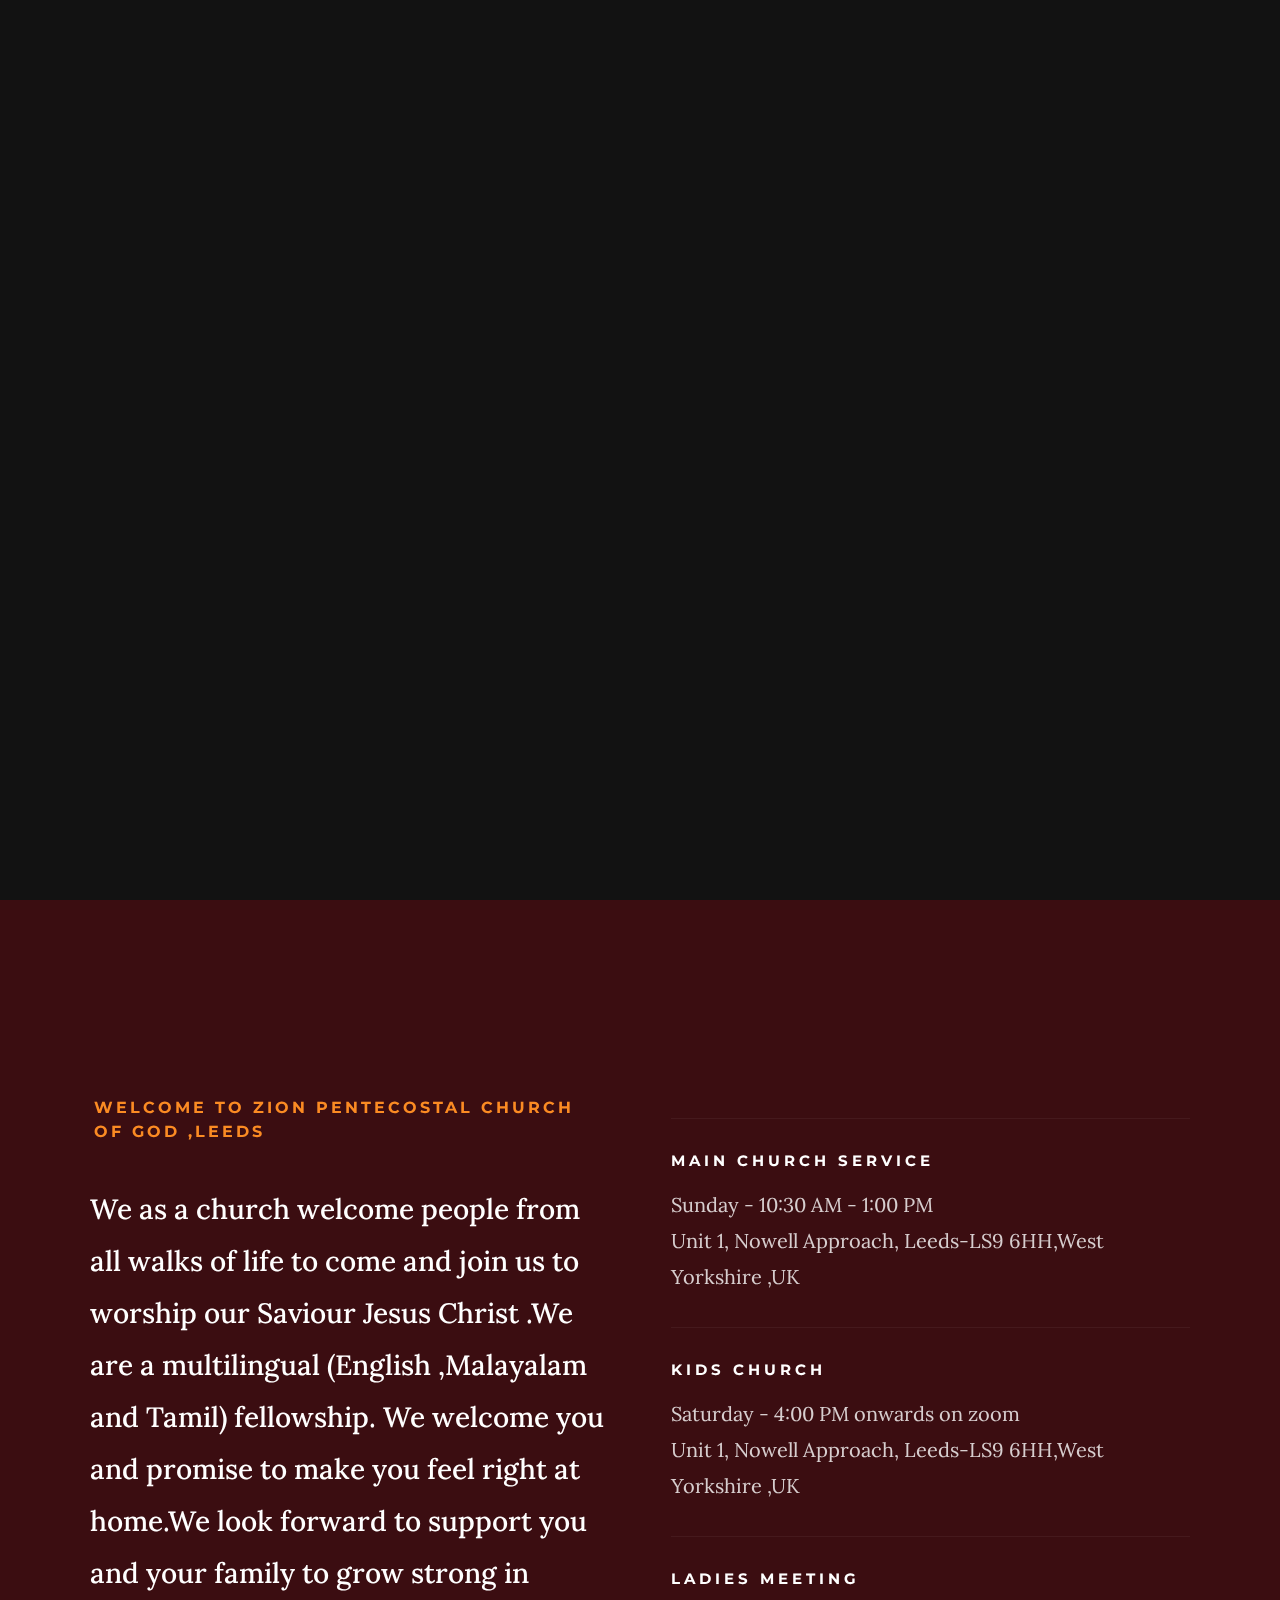
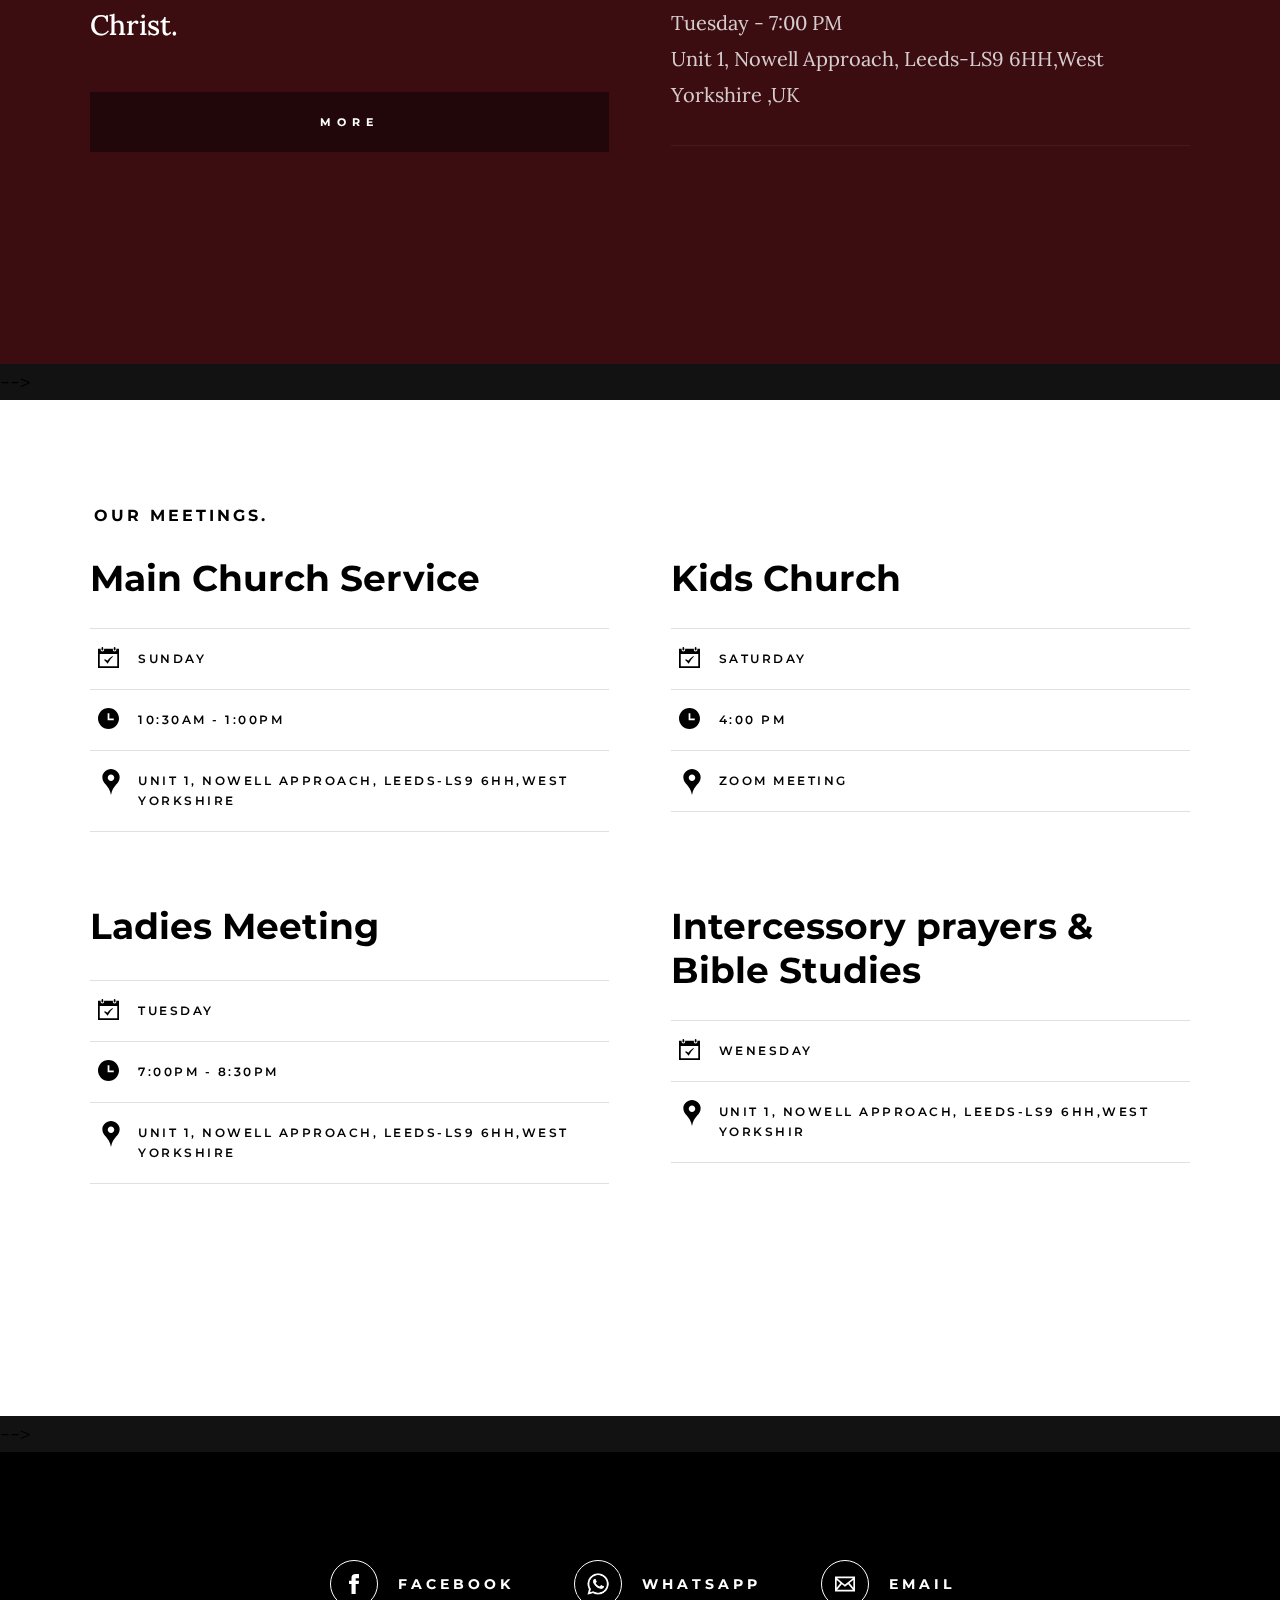
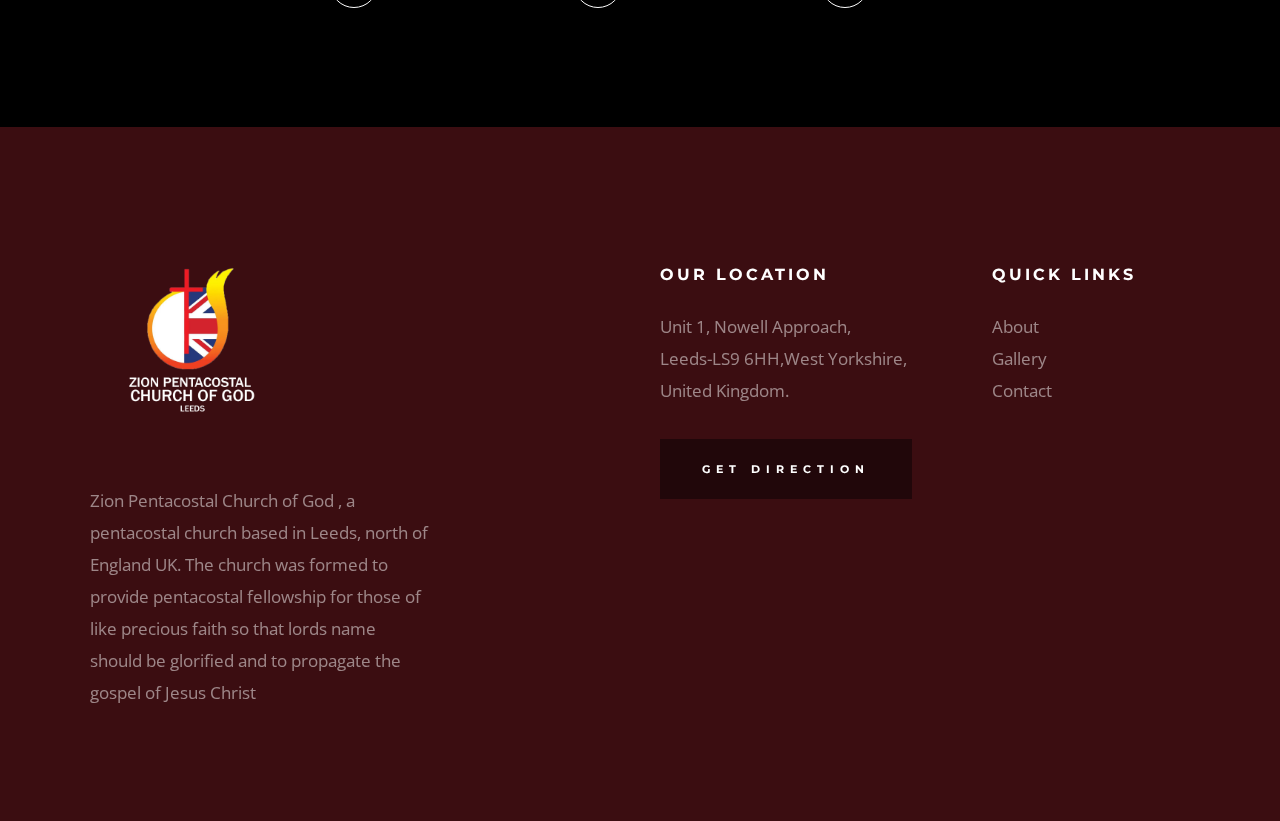
<file: index.html>
<!DOCTYPE html>
<html class="no-js" lang="en">
<head>

    <!--- basic page needs
    ================================================== -->
    <meta charset="utf-8">
    <title>ZION PENTECOSTAL CHURCH OF GOD,LEEDS</title>
    <meta name="description" content="">
    <meta name="author" content="">

    <!-- mobile specific metas
    ================================================== -->
    <meta name="viewport" content="width=device-width, initial-scale=1">

    <!-- CSS
    ================================================== -->
    <link rel="stylesheet" href="css/base.css">
    <link rel="stylesheet" href="css/main.css">

    <!-- script
    ================================================== -->
    <script src="js/modernizr.js"></script>

    <!-- favicons
    ================================================== -->
    <link rel="apple-touch-icon" sizes="180x180" href="apple-touch-icon.png">
    <link rel="icon" type="image/png" sizes="32x32" href="favicon-32x32.png">
    <link rel="icon" type="image/png" sizes="16x16" href="favicon-16x16.png">
    <link rel="manifest" href="site.webmanifest">

</head>

<body id="top">

    <!-- preloader
    ================================================== -->
    <div id="preloader">
        <div id="loader" class="dots-jump">
            <div></div>
            <div></div>
            <div></div>
        </div>
    </div>


    <!-- header
    ================================================== -->
    <header class="s-header">

        <div class="header-logo">
            <a class="site-logo" href="index.html">
                <img src="images/l.png" alt="Homepage">
            </a>
        </div>

        <nav class="header-nav-wrap">
            <ul class="header-nav">
                <li class="current"><a href="index.html" title="Home">Home</a></li>
                <li><a href="about.html" title="About">About</a></li>
                <li><a href="gallery.html">Gallery</a></li>
                <li><a href="contact.html" title="Contact us">Contact</a></li>	
            </ul>
        </nav>

        <a class="header-menu-toggle" href="#0"><span>Menu</span></a>

    </header> <!-- end s-header -->


    <!-- hero
    ================================================== -->
    <section class="s-hero" data-parallax="scroll" data-image-src="images/hero-bg-3000.jpg" data-natural-width=3000 data-natural-height=2000 data-position-y=center>

        <!-- <div class="hero-left-bar"></div> -->

        <div class="row hero-content">

            <div class="column large-full hero-content__text">
                <h1>
                    We Exist To <br>
                    Honor God And <br>
                    Make Disciples
                </h1>

                <div class="hero-content__buttons">
                    <a href="about.html" class="btn btn--stroke">About Us</a>
                </div>
            </div> <!-- end hero-content__text -->

        </div> <!-- end hero-content -->

        <!-- <ul class="hero-social">
            <li class="hero-social__title">Follow Us</li>
            <li>
                <a href="#0" title="">Facebook</a>
            </li>
            <li>
                <a href="#0" title="">YouTube</a>
            </li>
            <li>
                <a href="#0" title="">Instagram</a>
            </li>
        </ul> end hero-social -->

        <!-- <div class="hero-scroll">
            <a href="#about" class="scroll-link smoothscroll">
                Scroll For More
            </a>
        </div> end hero-scroll -->

    </section> <!-- end s-hero -->


    <!-- about
    ================================================== -->
    <section id="about" class="s-about">

        <div class="row row-y-center about-content">

            <div class="column large-half medium-full">
                <h3 class="subhead">Welcome to Zion Pentecostal Church of God ,Leeds</h3>
                <p class="lead">
               We as a church welcome people from all walks of life to come and join us to worship our Saviour Jesus Christ
               .We are a multilingual (English ,Malayalam and Tamil) fellowship. We welcome you and promise to make you feel
               right at home.We look forward to support you and your family to grow strong in Christ.
                </p>
                <a href="about.html" class="btn btn--primary btn--about">More </a>
            </div>

            <div class="column large-half medium-full">
                <ul class="about-sched">
                    <li>
                        <h4>Main Church Service</h4>
                        <p>
                        Sunday - 10:30 AM - 1:00 PM <br>
                        Unit 1, Nowell Approach, Leeds-LS9 6HH,West Yorkshire ,UK
                        </p>
                    </li>
                    <li>
                        <h4>Kids Church</h4>
                        <p>
                        Saturday - 4:00 PM onwards on zoom<br>
                        Unit 1, Nowell Approach, Leeds-LS9 6HH,West Yorkshire ,UK
                        </p>
                    </li>
                    <li>
                        <h4>Ladies Meeting</h4>
                        <p>
                        Tuesday - 7:00 PM <br>
                        Unit 1, Nowell Approach, Leeds-LS9 6HH,West Yorkshire ,UK
                        </p>
                    </li>
                </ul> <!-- end about-sched-->
            </div>

        </div> <!-- end about-content -->

    </section> <!-- end s-about -->


    <!-- connect
    ================================================== -->
    <!-- <section class="s-connect">

        <div class="row connect-content">
            <div class="column large-half tab-full">
                <h3 class="display-1">Volunteer With Us.</h3>
                <p>
                Delectus distinctio fuga commodi quod temporibus consequatur. 
                Voluptatem dolor vel impedit. Totam ut vel nihil ab. Nostrum ipsa 
                necessitatibus. Iste voluptatibus qui velit et voluptatem laudantium 
                et explicabo. Dignissimos ut voluptatum laboriosam nisi fugiat.
                Nulla dolores voluptate sit unde in doloribus est. Eveniet qui et 
                quia pariatur consequatur officia facere aut.
                </p>

                <a href="volunteer.html" class="btn btn--primary h-full-width">I'm Interested</a>
            </div>
            <div class="column large-half tab-full">
                <h3 class="display-1">Join a Connect Group.</h3>
                <p>
                Officia earum at quia recusandae. Tempora beatae est 
                aliquam fugiat sed et. Exercitationem vitae molestiae 
                officia eos aut id ad. Et exercitationem quae perspiciatis 
                mollitia. Laborum quasi inventore eaque quia non.
                Ipsa dignissimos ipsum nisi qui eos et iste magnam. Aut dolorum 
                mollitia illum. Iste iure similique nobis fuga est amet. 
                </p>

                <a href="connect-group.html" class="btn btn--primary h-full-width">Learn More</a>
            </div>
        </div> <!-- end connect-content  -->

    <!-- </section> end s-connect --> -->


    <!-- events
    ================================================== -->
    <section class="s-events">

        <div class="row events-header">
            <div class="column">
                <h2 class="subhead">Our Meetings.</h2>
            </div>
        </div> <!-- end event-header -->

        <div class="row block-large-1-2 block-900-full events-list">

            <div class="column events-list__item">
                <h3 class="display-1 events-list__item-title">
                    <a href="#0" title="">Main Church Service</a>
                </h3>
               
                <ul class="events-list__meta">
                    <li class="events-list__meta-date">Sunday</li>
                    <li class="events-list__meta-time">10:30AM - 1:00PM</li>
                    <li class="events-list__meta-location">Unit 1, Nowell Approach,
                        Leeds-LS9 6HH,West Yorkshire</li>
                </ul>
            </div> <!-- end events-list__item -->
            <div class="column events-list__item">
                <h3 class="display-1 events-list__item-title">
                    <a href="#0" title="">Kids Church</a>
                </h3>
               
                <ul class="events-list__meta">
                    <li class="events-list__meta-date">Saturday</li>
                    <li class="events-list__meta-time">4:00 PM</li>
                    <li class="events-list__meta-location">Zoom Meeting</li>
                </ul>
            </div> <!-- end events-list__item -->
            <div class="column events-list__item">
                <h3 class="display-1 events-list__item-title">
                    <a href="#0" title="">Ladies Meeting</a>
                </h3>
                <p>
               
                </p>
                <ul class="events-list__meta">
                    <li class="events-list__meta-date">Tuesday</li>
                    <li class="events-list__meta-time">7:00PM - 8:30PM</li>
                    <li class="events-list__meta-location">Unit 1, Nowell Approach,
                        Leeds-LS9 6HH,West Yorkshire</li>
                </ul>
            </div> <!-- end events-list__item -->
            <div class="column events-list__item">
                <h3 class="display-1 events-list__item-title">
                    <a href="#0" title="">Intercessory prayers & Bible Studies</a>
                </h3>
                
                <ul class="events-list__meta">
                    <li class="events-list__meta-date">Wenesday</li>
                    <li class="events-list__meta-location">Unit 1, Nowell Approach,
                        Leeds-LS9 6HH,West Yorkshir</li>
                </ul>
            </div> <!-- end events-list__item -->

        </div> <!-- end events-list -->

    </section> <!-- end s-events -->


    <!-- series
    ================================================== -->
    <!-- <section class="s-series">

        <div class="series-img" style="background-image: url('images/series-2000.jpg');"></div>

        <div class="row row-y-center series-content">

            <div class="column large-half medium-full">
                <h3 class="subhead">Current Series</h3>
                <h2>Shape Your Life with the Words of Life.</h2>
                <p>
                Aut sed amet et quis aliquid laborum minus consequatur. Animi repellendus quas. 
                Est voluptates minima ut dolorum aliquid sint. Ratione et et molestias rerum 
                quibusdam. Deserunt suscipit ut expedita. Non numquam aut eum perferendis 
                molestiae praesentium aliquid voluptatum numquam dolorum aliquid sint minima.
                </p>
            </div> <!-- end column -->

            <!-- <div class="column large-half medium-full">
                <div class="series-content__buttons">
                    <a href="" class="btn btn--large h-full-width">Watch the Video</a>
                    <a href="" class="btn btn--large h-full-width">Listen To the Message</a>
                </div>

                <div class="series-content__subscribe">
                    <p>
                    Never missed a message. Subscribe to our YouTube and Podcast channels.
                    </p>
                    
                    <ul class="series-content__subscribe-links">
                        <li class="ss-apple-podcast"><a href="#0">Apple Podcast</a></li>
                        <li class="ss-spotify"><a href="#0">Spotify</a></li>
                        <li class="ss-soundcloud"><a href="#0">SoundCloud</a></li>
                        <li class="ss-youtube"><a href="#0">Youtube</a></li>
                    </ul>
                </div> -->
            <!-- </div> end column -->
            
        <!-- </div> series-content -->

    <!-- </section> end s-series --> -->


    <!-- Social
    ================================================== -->
    <section class="s-social">
            
        <div class="row social-content">
            <div class="column">
                <ul class="social-list">
                    <li class="social-list__item">
                        <a href="https://www.facebook.com/search/top?q=zion%20pentecostal%20church%20of%20god%2C%20leeds" title="">
                            <span class="social-list__icon social-list__icon--facebook"></span>
                            <span class="social-list__text">Facebook</span>
                        </a>
                    </li>
                    <li class="social-list__item">
                        <a href="https://api.whatsapp.com/send?phone=+447412574755" title="">
                            <span class="social-list__icon social-list__icon--twitter " width="24px" height="24px"></span>
                            <span class="social-list__text">WhatsApp</span>
                        </a>
                    </li>
                   
                    <li class="social-list__item">
                        <a href = "mailto: Zpcogleeds@gmail.com" title="">
                            <span class="social-list__icon social-list__icon--email"></span>
                            <span class="social-list__text">Email</span>
                        </a>
                    </li>
                </ul>
            </div>
        </div> <!-- end social-content -->

    </section> <!-- end s-social -->


    <!-- footer
    ================================================== -->
    <footer class="s-footer">

        <div class="row footer-top">
            <div class="column large-4 medium-5 tab-full">
                <div class="footer-logo">
                    <a class="site-footer-logo" href="index.html">
                        <img src="images/l.png" alt="Homepage">
                    </a>
                </div>  <!-- footer-logo -->
                <p>
                    Zion Pentacostal Church of God  , a pentacostal church based in Leeds, north of England UK. The church was formed to provide pentacostal fellowship for those of like precious faith so that lords name should be glorified and to propagate the gospel of Jesus Christ
                </p>
            </div>
            <div class="column large-half tab-full">
                <div class="row">
                    <div class="column large-7 medium-full">
                        <h4 class="h6">Our Location</h4>
                        <p>
                        Unit 1, Nowell Approach,<br>
                        Leeds-LS9 6HH,West Yorkshire,<br>
                        United Kingdom.
                        </p>
        
                        <p>
                        <a href="https://www.google.co.in/maps/place/Unit,+1+Nowell+Approach,+Harehills,+Leeds+LS9+6HH,+UK/@53.8035532,-1.5049416,17z/data=!3m1!4b1!4m5!3m4!1s0x48795c7cd53ca25b:0x3c7fb2329a6232e1!8m2!3d53.8035532!4d-1.5027529" target="_blank" class="btn btn--footer">Get Direction</a>
                        </p>
                    </div>
                    <div class="column large-5 medium-full">
                        <h4 class="h6">Quick Links</h4>
                        <ul class="footer-list">
                           
                            <li><a href="about.html">About</a></li>
                            <li><a href="gallery.html">Gallery</a></li>
                            <li><a href="contact.html">Contact</a></li>
                        </ul>
                    </div>
                </div>
            </div>
        </div> <!-- end footer-top -->

        <!-- <div class="row footer-bottom">
            <div class="column ss-copyright">
                <span>© Copyright Hesed</span> 
            </div>
        </div> footer-bottom -->

        <div class="ss-go-top">
            <a class="smoothscroll" title="Back to Top" href="#top">
                <svg xmlns="http://www.w3.org/2000/svg" width="24" height="24" viewBox="0 0 24 24"><path d="M12 0l8 9h-6v15h-4v-15h-6z"/></svg>
            </a>
        </div> <!-- ss-go-top -->

    </footer> <!-- end s-footer -->


    <!-- Java Script
    ================================================== -->
    <script src="js/jquery-3.2.1.min.js"></script>
    <script src="js/plugins.js"></script>
    <script src="js/main.js"></script>

</body>
</file>
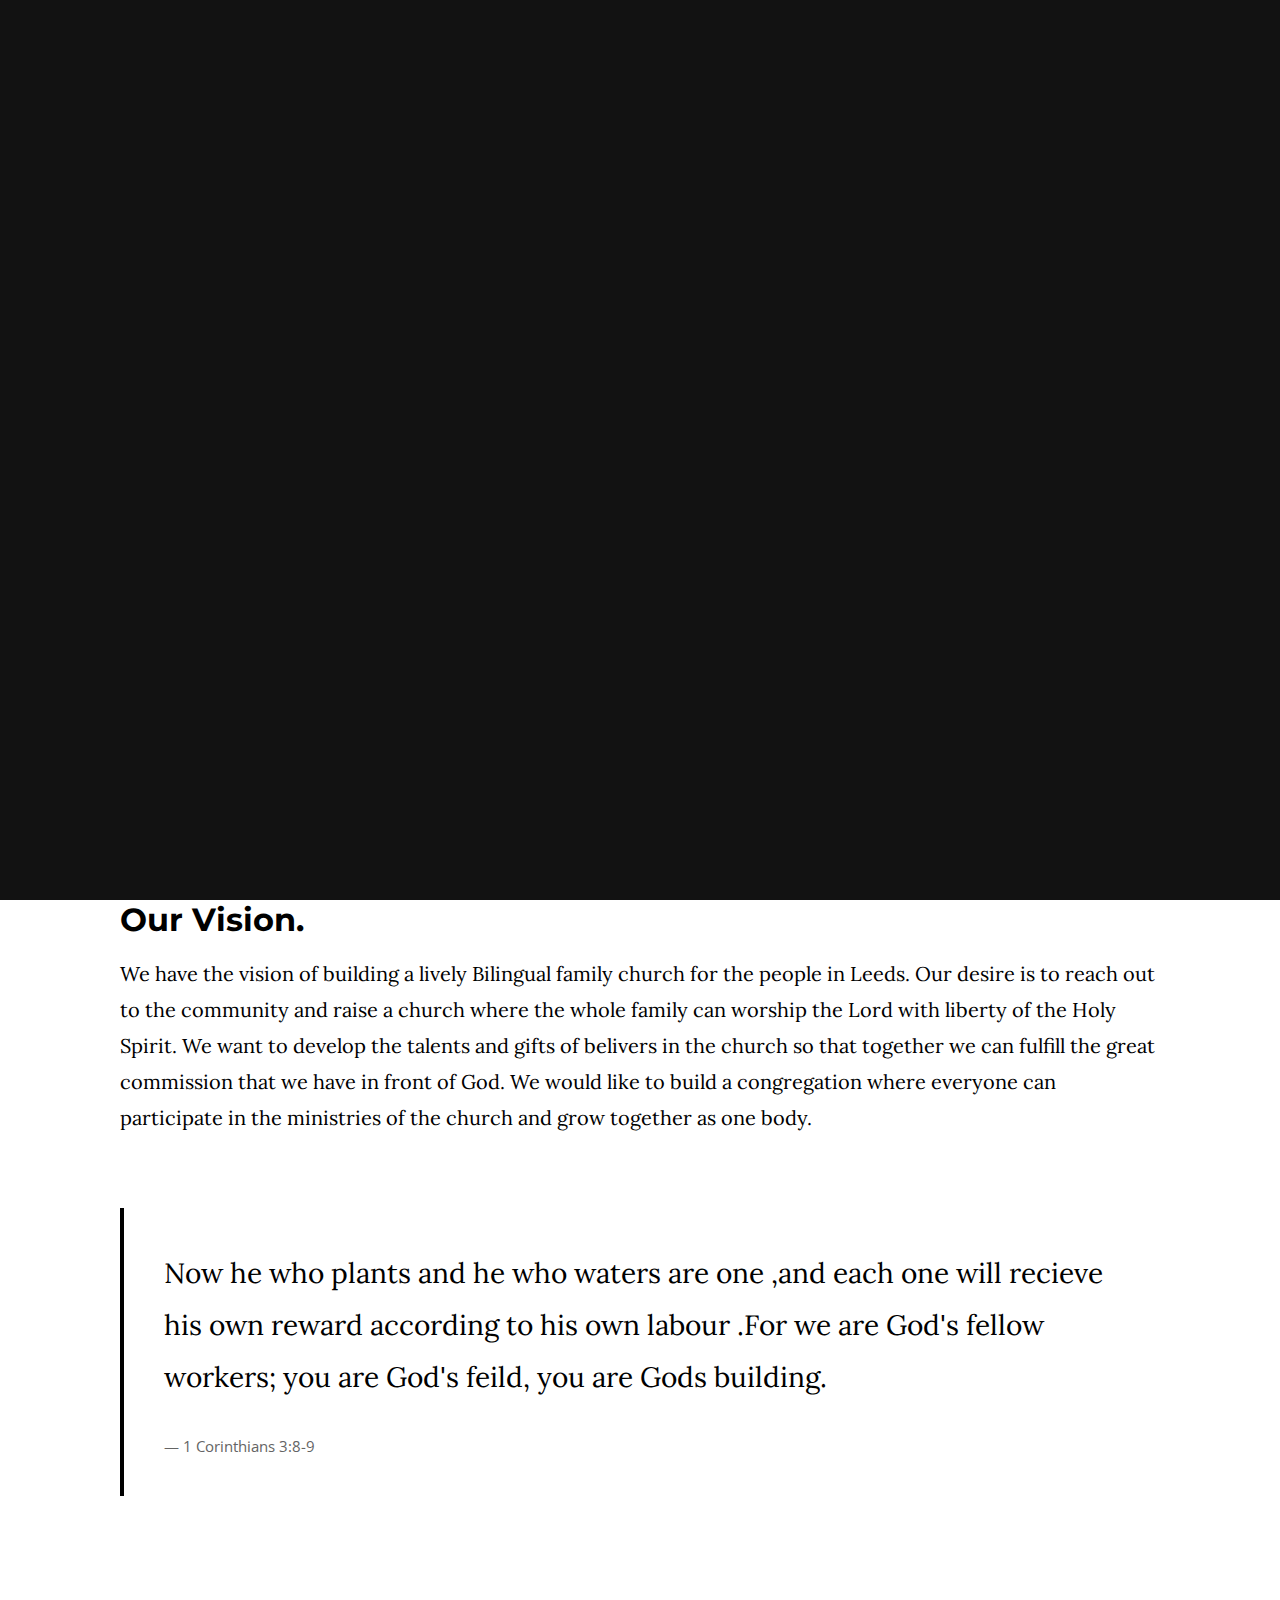
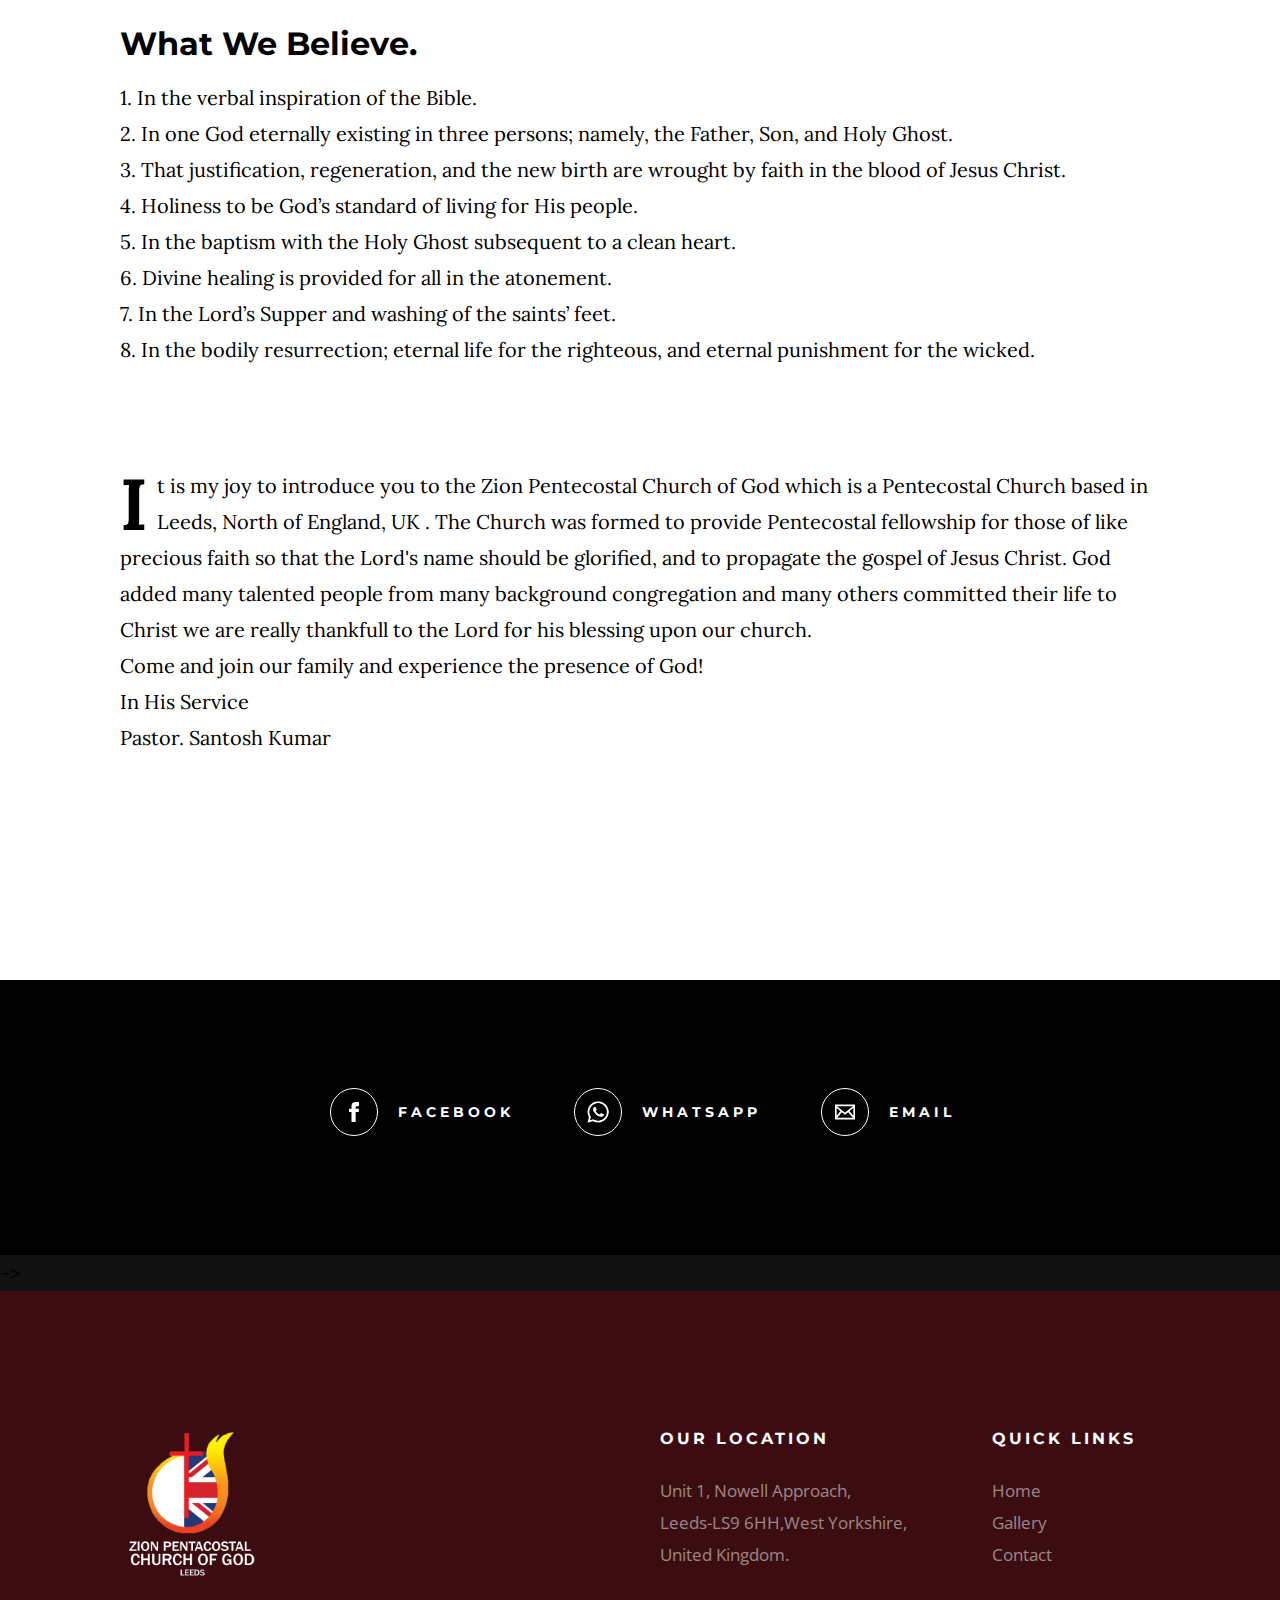
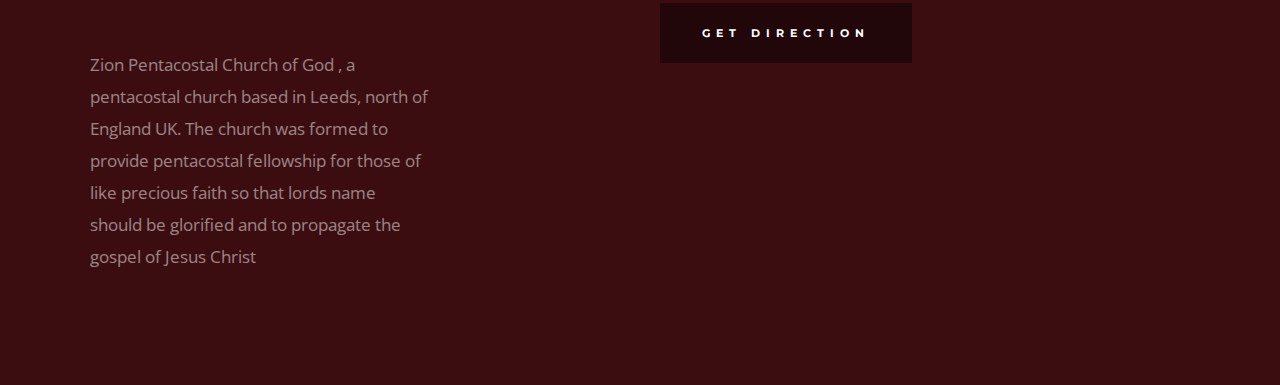
<file: about.html>
<!DOCTYPE html>
<html class="no-js" lang="en">
<head>

    <!--- basic page needs
    ================================================== -->
    <meta charset="utf-8">
    <title>ZION PENTECOSTAL CHURCH OF GOD,LEEDS</title>
    <meta name="description" content="">
    <meta name="author" content="">

    <!-- mobile specific metas
    ================================================== -->
    <meta name="viewport" content="width=device-width, initial-scale=1">

    <!-- CSS
    ================================================== -->
    <link rel="stylesheet" href="css/base.css">
    <link rel="stylesheet" href="css/main.css">

    <!-- script
    ================================================== -->
    <script src="js/modernizr.js"></script>

    <!-- favicons
    ================================================== -->
    <link rel="apple-touch-icon" sizes="180x180" href="apple-touch-icon.png">
    <link rel="icon" type="image/png" sizes="32x32" href="favicon-32x32.png">
    <link rel="icon" type="image/png" sizes="16x16" href="favicon-16x16.png">
    <link rel="manifest" href="site.webmanifest">

</head>

<body id="top">

    <!-- preloader
    ================================================== -->
    <div id="preloader">
        <div id="loader" class="dots-jump">
            <div></div>
            <div></div>
            <div></div>
        </div>
    </div>


    <!-- header
    ================================================== -->
    <header class="s-header">

        <div class="header-logo">
            <a class="site-logo" href="index.html">
                <img src="images/l.png" alt="Homepage">
            </a>
        </div>

        <nav class="header-nav-wrap">
            <ul class="header-nav">
                <li class="current"><a href="index.html" title="Home">Home</a></li>
                <li><a href="about.html" title="About">About</a></li>
                <li><a href="gallery.html">Gallery</a></li>
                <li><a href="contact.html" title="Contact us">Contact</a></li>	
            </ul>
        </nav>

        <a class="header-menu-toggle" href="#0"><span>Menu</span></a>

    </header> <!-- end s-header -->


    <!-- page header
    ================================================== -->
    <section class="page-header page-header--about">

        <div class="gradient-overlay"></div>
        <div class="row page-header__content">
            <div class="column">
                <h3 style="color:white;">Zion Pentecostal Church of God ,Leeds</h3>
            </div>
        </div>

    </section> <!-- end page-header -->


    <!-- page content
    ================================================== -->
    <section class="page-content">

        <div class="row">
            <div class="column">

                <p class="lead drop-cap">
                    We as a church welcome people from all walks of life to come and join us to worship our Saviour Jesus Christ
                    .We are a multilingual (English ,Malayalam and Tamil) fellowship. We welcome you and promise to make you feel
                    right at home.We look forward to support you and your family to grow strong in Christ.
                </p>

                <div class="row">
                    <!-- <div class="column large-half medium-full">
                        <h2>Our Purpose.</h2>
                        <p>
                        Earum quia in. Sed deleniti sit aut molestiae eum consequatur 
                        quidem. Non beatae molestias eveniet repellendus doloribus odio 
                        sit nihil. Est labore a praesentium esse quisquam. Cumque ut 
                        omnis harum omnis eaque.

                        Et minus tempora dicta blanditiis rem sequi. Est doloremque 
                        odit doloremque molestiae qui necessitatibus consequatur alias. 
                        Quisquam rerum nihil labore nihil eos et. Dignissimos veniam odio 
                        architecto voluptate ut molestias in porro et.
                        </p>
                    </div> -->

                    <div class="column ">
                        <h2>Our Vision.</h2>
                        <p>
                            We have the vision of building a lively Bilingual family church for the people in Leeds. Our desire is to reach out to the community and raise a church where the whole family can worship the Lord with  liberty of the Holy Spirit. We want to develop the talents and gifts of belivers in the church so that together we can fulfill the great commission that we have in front of God. We would like to build a congregation where everyone can participate in the ministries of the church and grow together as one body. 
                        </p>
                    </div>
                </div>

                <blockquote cite="http://where-i-got-my-info-from.com">
                    <p>
                   Now he who plants and he who waters are one ,and each one will recieve his own reward according to his own labour .For we are God's fellow workers; you are God's feild, you are Gods building.
                    </p>
                    <cite>
                        <a href="#0">1 Corinthians 3:8-9</a>
                    </cite>
                </blockquote>

                <!-- <br>

                <h2>Our Values.</h2>
                <div class="row block-large-1-2 block-1000-full block-list">
                    <div class="column block-list__item">
                        <h6>Identity in Christ</h6>

                        <p>
                        Earum quia in. Sed deleniti sit aut molestiae eum consequatur 
                        quidem. Non beatae molestias eveniet repellendus doloribus odio 
                        sit nihil. Est labore a praesentium esse quisquam. Cumque ut 
                        omnis harum omnis eaque. Et minus tempora dicta blanditiis rem sequi. Est doloremque 
                        odit doloremque molestiae qui necessitatibus consequatur alias. 
                        Quisquam rerum nihil labore nihil eos et.
                        </p>
                    </div>

                    <div class="column block-list__item">
                        <h6>Church Is Family</h6>

                        <p>
                        Quia cum tenetur et sequi eum molestiae expedita. Eum consectetur 
                        ut unde nam voluptatibus rerum impedit error tenetur. Temporibus 
                        sed est. Et magni modi illo accusamus. Et pariatur quis maxime 
                        minus rem sed. Quam nihil temporibus nam omnis atque laborum. 
                        Sed quos aperiam. Quasi sint consectetur non cum doloremque 
                        quidem ut laudantium dolorum temporibus nam omnis.
                        </p>
                    </div>

                    <div class="column block-list__item">
                        <h6>Kingdom Culture</h6>

                        <p>
                        Cupiditate amet laboriosam ratione at et veritatis quo et explicabo. 
                        Illum nostrum voluptatem dignissimos laudantium. Et veniam qui. 
                        Pariatur totam maiores. Quis et consequatur eum nesciunt rerum 
                        pariatur enim unde. Et magni modi illo accusamus. Et pariatur quis maxime 
                        minus rem sed. Impedit ad alias iste. Sed deleniti sit aut molestiae.
                        Minus quod voluptatem laborum necessitatibus vel similique molestiae.
                        </p>
                    </div>

                    <div class="column block-list__item">
                        <h6>Spirit Led Life</h6>

                        <p>
                        Est voluptatem sequi debitis sunt et rerum. Officia ut possimus 
                        dolorum optio quis ducimus. Quo asperiores laudantium voluptatum 
                        numquam possimus. Saepe blanditiis voluptatem natus. Ipsam non 
                        totam repellendus fugiat fugit ipsum sed molestiae. Aut beatae 
                        debitis et aut voluptatem voluptates assumenda beatae. Voluptatem 
                        recusandae velit aliquid ipsa delectus est minus. 
                        </p>
                    </div>

                </div> <!-- end block-list -->

                <br> 

                <h2>What We Believe.</h2>

                <div class="row">
                    <div class="column block-list__item">
                       
                        <p>
                            1. In the verbal inspiration of the Bible.<br>
                            2. In one God eternally existing in three persons; namely, the Father, Son, and Holy Ghost.<br>
                            3. That justification, regeneration, and the new birth are wrought by faith in the blood of Jesus Christ.<br>
                            4. Holiness to be God’s standard of living for His people.<br>
                            5. In the baptism with the Holy Ghost subsequent to a clean heart.<br>
                            6. Divine healing is provided for all in the atonement.<br>
                            7. In the Lord’s Supper and washing of the saints’ feet.<br>
                            8. In the bodily resurrection; eternal life for the righteous, and eternal punishment for the wicked.<br>
                        </p>
                    </div>
                   
                   
                </div> <!-- end block-list -->
                <br> 


                <div class="row">
                    <div class="column block-list__item">
                       
                        <p class="drop-cap" >
                            It is my joy to introduce you to the Zion Pentecostal Church of God which is a Pentecostal Church based in Leeds, North of England, UK . The Church was formed to provide Pentecostal fellowship for those of like precious faith so that the Lord's name should be glorified, and to propagate the gospel of Jesus Christ. God added many talented people from many background congregation and many others committed their life to Christ we are really thankfull to the Lord for his blessing upon our church.<br>
                            Come and join our family and experience the presence of God!<br>
                            In His Service<br>
                        Pastor. Santosh Kumar</p>
                    </div>
                   
                   
                </div> <!-- end block-list -->
                <!-- <br>

                <h2>Meet Our Team.</h2>

                <div class="row block-large-1-2 block-tab-full church-staff">
                    <div class="column church-staff__item">
                        <div class="church-staff__header">
                            <div class="church-staff__picture">
                                <img src="images/avatars/user-01.jpg" alt="">
                            </div>
                            <h4 class="church-staff__name">
                                Jonathan Doe
                                <span class="church-staff__position">
                                    Lead Pastor
                                </span>
                            </h4>
                        </div>

                        <p>
                        Laudantium cumque pariatur doloribus et molestias. Natus et 
                        voluptas consequuntur quo. Ut eos neque nostrum fugiat 
                        impedit. Deserunt qui vitae quidem. Aut laudantium veniam omnis 
                        sed ullam quo.
                        </p>
                    </div>

                    <div class="column church-staff__item">
                        <div class="church-staff__header">
                            <div class="church-staff__picture">
                                <img src="images/avatars/user-02.jpg" alt="">
                            </div>
                            <h4 class="church-staff__name">
                                Jane Doe
                                <span class="church-staff__position">
                                    Lead Pastor
                                </span>
                            </h4>
                        </div>

                        <p>
                        Earum quia in. Sed deleniti sit aut molestiae eum consequatur 
                        quidem. Non beatae molestias eveniet repellendus doloribus odio 
                        sit nihil. Est labore a praesentium esse quisquam. Cumque ut 
                        omnis.
                        </p>
                    </div>

                    <div class="column church-staff__item">
                        <div class="church-staff__header">
                            <div class="church-staff__picture">
                                <img src="images/avatars/user-03.jpg" alt="">
                            </div>
                            <h4 class="church-staff__name">
                                Charles Spurgeon
                                <span class="church-staff__position">
                                    Associate Pastor
                                </span>
                            </h4>
                        </div>
    
                        <p>
                        Quia cum tenetur et sequi eum molestiae expedita. Eum consectetur 
                        ut unde nam voluptatibus rerum impedit error tenetur. Temporibus 
                        sed est. Et magni modi illo accusamus. Et pariatur quis maxime.
                        </p>
                    </div>

                    <div class="column church-staff__item">
                        <div class="church-staff__header">
                            <div class="church-staff__picture">
                                <img src="images/avatars/user-04.jpg" alt="">
                            </div>
                            <h4 class="church-staff__name">
                                Martin Luther
                                <span class="church-staff__position">
                                    Associate Pastor
                                </span>
                            </h4>
                        </div>
    
                        <p>
                        Cupiditate amet laboriosam ratione at et veritatis quo et explicabo. 
                        Illum nostrum voluptatem dignissimos laudantium. Et veniam qui. 
                        Pariatur totam maiores. Quis et consequatur eum nesciunt rerum.
                        </p>
                    </div>

                    <div class="column church-staff__item">
                        <div class="church-staff__header">
                            <div class="church-staff__picture">
                                <img src="images/avatars/user-05.jpg" alt="">
                            </div>
                            <h4 class="church-staff__name">
                                John Wesley
                                <span class="church-staff__position">
                                    Youth Pastor
                                </span>
                            </h4>
                        </div>
    
                        <p>
                        Est voluptatem sequi debitis sunt et rerum. Officia possimus 
                        dolorum optio quis ducimus. Quo asperiores laudantium voluptatum 
                        numquam possimus. Saepe blanditiis voluptatem natus optio.
                        </p>
                    </div>

                    <div class="column church-staff__item">
                        <div class="church-staff__header">
                            <div class="church-staff__picture">
                                <img src="images/avatars/user-06.jpg" alt="">
                            </div>
                            <h4 class="church-staff__name">
                                Aimee Semple McPherson
                                <span class="church-staff__position">
                                    Kids Church Director
                                </span>
                            </h4>
                        </div>
    
                        <p>
                        Laudantium cumque pariatur doloribus et molestias. Natus et 
                        voluptas consequuntur quo. Ut eos neque nostrum fugiat 
                        impedit. Deserunt qui vitae quidem. Aut laudantium veniam omnis 
                        sed ullam quo.
                        </p>
                    </div>

                </div> end church staff -->

            </div>
        </div>

    </section> <!-- end page content -->


    <!-- Social
    ================================================== -->
    <section class="s-social">
            
        <div class="row social-content">
            <div class="column">
                <ul class="social-list">
                    <li class="social-list__item">
                        <a href="https://www.facebook.com/search/top?q=zion%20pentecostal%20church%20of%20god%2C%20leeds" title="">
                            <span class="social-list__icon social-list__icon--facebook"></span>
                            <span class="social-list__text">Facebook</span>
                        </a>
                    </li>
                    <li class="social-list__item">
                        <a href="https://api.whatsapp.com/send?phone=+447412574755" title="">
                            <span class="social-list__icon social-list__icon--twitter " width="24px" height="24px"></span>
                            <span class="social-list__text">WhatsApp</span>
                        </a>
                    </li>
                   
                    <li class="social-list__item">
                        <a href = "mailto: Zpcogleeds@gmail.com" title="">
                            <span class="social-list__icon social-list__icon--email"></span>
                            <span class="social-list__text">Email</span>
                        </a>
                    </li>
                </ul>
            </div>
        </div> <!-- end social-content -->

    </section> <!-- end s-social -->->


    <!-- footer
    ================================================== -->
    <footer class="s-footer">

        <div class="row footer-top">
            <div class="column large-4 medium-5 tab-full">
                <div class="footer-logo">
                    <a class="site-footer-logo" href="index.html">
                        <img src="images/l.png" alt="Homepage">
                    </a>
                </div>  <!-- footer-logo -->
                <p>
                    Zion Pentacostal Church of God  , a pentacostal church based in Leeds, north of England UK. The church was formed to provide pentacostal fellowship for those of like precious faith so that lords name should be glorified and to propagate the gospel of Jesus Christ
                </p>
            </div>
            <div class="column large-half tab-full">
                <div class="row">
                    <div class="column large-7 medium-full">
                        <h4 class="h6">Our Location</h4>
                        <p>
                        Unit 1, Nowell Approach,<br>
                        Leeds-LS9 6HH,West Yorkshire,<br>
                        United Kingdom.
                        </p>
        
                        <p>
                        <a href="https://www.google.co.in/maps/place/Unit,+1+Nowell+Approach,+Harehills,+Leeds+LS9+6HH,+UK/@53.8035532,-1.5049416,17z/data=!3m1!4b1!4m5!3m4!1s0x48795c7cd53ca25b:0x3c7fb2329a6232e1!8m2!3d53.8035532!4d-1.5027529" target="_blank" class="btn btn--footer">Get Direction</a>
                        </p>
                    </div>
                    <div class="column large-5 medium-full">
                        <h4 class="h6">Quick Links</h4>
                        <ul class="footer-list">
                            <li><a href="index.html">Home</a></li>
                            <li><a href="gallery.html">Gallery</a></li>
                            <li><a href="contact.html">Contact</a></li>
                        </ul>
                    </div>
                </div>
            </div>
        </div> <!-- end footer-top -->

        <!-- <div class="row footer-bottom">
            <div class="column ss-copyright">
                <span>© Copyright Hesed</span> 
            </div>
        </div> footer-bottom -->

        <div class="ss-go-top">
            <a class="smoothscroll" title="Back to Top" href="#top">
                <svg xmlns="http://www.w3.org/2000/svg" width="24" height="24" viewBox="0 0 24 24"><path d="M12 0l8 9h-6v15h-4v-15h-6z"/></svg>
            </a>
        </div> <!-- ss-go-top -->

    </footer> <!-- end s-footer -->



    <!-- Java Script
    ================================================== -->
    <script src="js/jquery-3.2.1.min.js"></script>
    <script src="js/plugins.js"></script>
    <script src="js/main.js"></script>

</body>
</file>
<file: css/base.css>
/* =================================================================== 
 *  Hesed Base Stylesheet
 *  Ver. 1.0.0
 *  07-25-2019
 *  ------------------------------------------------------------------
 *
 *  TOC:
 *	# imports 
 *	# normalize
 *	# grid v2.1.0
 *	# block grids
 *	# MISC
 *
 * =================================================================== */

/* ===================================================================
 * # imports 
 *
 * ------------------------------------------------------------------- */
@import url("https://fonts.googleapis.com/css?family=Montserrat:400,500,600,700|Open+Sans:300,400,500,600,700|Lora:400,400i,700,700i&display=swap");


/* ==========================================================================
 * # normalize
 * normalize.css v8.0.1 | MIT License |
 * github.com/necolas/normalize.css
 *
 * -------------------------------------------------------------------------- */

/* ------------------------------------------------------------------- 
 * ## document
 * ------------------------------------------------------------------- */

/* 1. Correct the line height in all browsers.
 * 2. Prevent adjustments of font size after orientation changes in iOS.*/
html {
	line-height: 1.15;  /* 1 */
	-webkit-text-size-adjust: 100%;  /* 2 */
}

/* ------------------------------------------------------------------- 
 * ## sections
 * ------------------------------------------------------------------- */

/* Remove the margin in all browsers. */
body {
	margin: 0;
}

/* Render the `main` element consistently in IE. */
main {
	display: block;
}

/* Correct the font size and margin on `h1` elements within `section` and
 * `article` contexts in Chrome, Firefox, and Safari. */
h1 {
	font-size: 2em;
	margin: 0.67em 0;
}

/* ------------------------------------------------------------------- 
 * ## grouping
 * ------------------------------------------------------------------- */

/* 1. Add the correct box sizing in Firefox.
 * 2. Show the overflow in Edge and IE. */
hr {
	box-sizing: content-box;  /* 1 */
	height: 0;  /* 1 */
	overflow: visible;  /* 2 */
}

/* 1. Correct the inheritance and scaling of font size in all browsers.
 * 2. Correct the odd `em` font sizing in all browsers. */
pre {
	font-family: monospace, monospace;  /* 1 */
	font-size: 1em;  /* 2 */
}

/* ------------------------------------------------------------------- 
 * ## text-level semantics
 * ------------------------------------------------------------------- */

/* Remove the gray background on active links in IE 10. */
a {
	background-color: transparent;
}

/* 1. Remove the bottom border in Chrome 57-
 * 2. Add the correct text decoration in Chrome, Edge, IE, Opera, and Safari. */
abbr[title] {
	border-bottom: none;  /* 1 */
	text-decoration: underline;  /* 2 */
	text-decoration: underline dotted;  /* 2 */
}

/* Add the correct font weight in Chrome, Edge, and Safari. */
b,
strong {
	font-weight: bolder;
}

/* 1. Correct the inheritance and scaling of font size in all browsers.
 * 2. Correct the odd `em` font sizing in all browsers. */
code,
kbd,
samp {
	font-family: monospace, monospace;  /* 1 */
	font-size: 1em;  /* 2 */
}

/* Add the correct font size in all browsers. */
small {
	font-size: 80%;
}

/* Prevent `sub` and `sup` elements from affecting the line height in
 * all browsers. */
sub,
sup {
	font-size: 75%;
	line-height: 0;
	position: relative;
	vertical-align: baseline;
}

sub {
	bottom: -0.25em;
}

sup {
	top: -0.5em;
}

/* ------------------------------------------------------------------- 
 * ## embedded content
 * ------------------------------------------------------------------- */

/* Remove the border on images inside links in IE 10. */
img {
	border-style: none;
}

/* ------------------------------------------------------------------- 
 * ## forms
 * ------------------------------------------------------------------- */

/* 1. Change the font styles in all browsers.
 * 2. Remove the margin in Firefox and Safari. */
button,
input,
optgroup,
select,
textarea {
	font-family: inherit;  /* 1 */
	font-size: 100%;  /* 1 */
	line-height: 1.15;  /* 1 */
	margin: 0;  /* 2 */
}

/* Show the overflow in IE.
 * 1. Show the overflow in Edge. */
button,
input {

	/* 1 */
	overflow: visible;
}

/* Remove the inheritance of text transform in Edge, Firefox, and IE.
 * 1. Remove the inheritance of text transform in Firefox. */
button,
select {

	/* 1 */
	text-transform: none;
}

/* Correct the inability to style clickable types in iOS and Safari. */
button,
[type="button"],
[type="reset"],
[type="submit"] {
	-webkit-appearance: button;
}

/* Remove the inner border and padding in Firefox. */
button::-moz-focus-inner,
[type="button"]::-moz-focus-inner,
[type="reset"]::-moz-focus-inner,
[type="submit"]::-moz-focus-inner {
	border-style: none;
	padding: 0;
}

/* Restore the focus styles unset by the previous rule. */
button:-moz-focusring,
[type="button"]:-moz-focusring,
[type="reset"]:-moz-focusring,
[type="submit"]:-moz-focusring {
	outline: 1px dotted ButtonText;
}

/* Correct the padding in Firefox. */
fieldset {
	padding: 0.35em 0.75em 0.625em;
}

/* 1. Correct the text wrapping in Edge and IE.
 * 2. Correct the color inheritance from `fieldset` elements in IE.
 * 3. Remove the padding so developers are not caught out when they zero out
 *    `fieldset` elements in all browsers. */
legend {
	box-sizing: border-box;  /* 1 */
	color: inherit;  /* 2 */
	display: table;  /* 1 */
	max-width: 100%;  /* 1 */
	padding: 0;  /* 3 */
	white-space: normal;  /* 1 */
}

/* Add the correct vertical alignment in Chrome, Firefox, and Opera. */
progress {
	vertical-align: baseline;
}

/* Remove the default vertical scrollbar in IE 10+. */
textarea {
	overflow: auto;
}

/* 1. Add the correct box sizing in IE 10.
 * 2. Remove the padding in IE 10. */
[type="checkbox"],
[type="radio"] {
	box-sizing: border-box;  /* 1 */
	padding: 0;  /* 2 */
}

/* Correct the cursor style of increment and decrement buttons in Chrome. */
[type="number"]::-webkit-inner-spin-button,
[type="number"]::-webkit-outer-spin-button {
	height: auto;
}

/* 1. Correct the odd appearance in Chrome and Safari.
 * 2. Correct the outline style in Safari. */
[type="search"] {
	-webkit-appearance: textfield;  /* 1 */
	outline-offset: -2px;  /* 2 */
}

/* Remove the inner padding in Chrome and Safari on macOS. */
[type="search"]::-webkit-search-decoration {
	-webkit-appearance: none;
}

/* 1. Correct the inability to style clickable types in iOS and Safari.
 * 2. Change font properties to `inherit` in Safari. */
::-webkit-file-upload-button {
	-webkit-appearance: button;  /* 1 */
	font: inherit;  /* 2 */
}

/* ------------------------------------------------------------------- 
 * ## interactive
 * ------------------------------------------------------------------- */

/* Add the correct display in Edge, IE 10+, and Firefox. */
details {
	display: block;
}

/* Add the correct display in all browsers. */
summary {
	display: list-item;
}

/* ------------------------------------------------------------------- 
 * ## misc
 * ------------------------------------------------------------------- */

/* Add the correct display in IE 10+. */
template {
	display: none;
}

/* Add the correct display in IE 10. */
[hidden] {
	display: none;
}


/* ===================================================================
 * # basic/base setup styles
 *
 * ------------------------------------------------------------------- */
html {
	font-size: 62.5%;
	box-sizing: border-box;
}

*,
*::before,
*::after {
	box-sizing: inherit;
}

body {
	font-weight: normal;
	line-height: 1;
	word-wrap: break-word;
	-moz-font-smoothing: grayscale;
	-moz-osx-font-smoothing: grayscale;
	-webkit-font-smoothing: antialiased;
	-webkit-overflow-scrolling: touch;
	-webkit-text-size-adjust: none;
}

/* ------------------------------------------------------------------- 
 * ## Media
 * ------------------------------------------------------------------- */
svg,
img,
video
embed,
iframe,
object {
	max-width: 100%;
	height: auto;
}

/* ------------------------------------------------------------------- 
 * ## Typography resets 
 * ------------------------------------------------------------------- */
div,
dl,
dt,
dd,
ul,
ol,
li,
h1,
h2,
h3,
h4,
h5,
h6,
pre,
form,
p,
blockquote,
th,
td {
	margin: 0;
	padding: 0;
}

p {
	font-size: inherit;
	text-rendering: optimizeLegibility;
}

em,
i {
	font-style: italic;
	line-height: inherit;
}

strong,
b {
	font-weight: bold;
	line-height: inherit;
}

small {
	font-size: 60%;
	line-height: inherit;
}

ol,
ul {
	list-style: none;
}

li {
	display: block;
}

/* ------------------------------------------------------------------- 
 * ## links
 * ------------------------------------------------------------------- */
a {
	text-decoration: none;
	line-height: inherit;
}

a img {
	border: none;
}

/* ------------------------------------------------------------------- 
 * ## inputs
 * ------------------------------------------------------------------- */
fieldset {
	margin: 0;
	padding: 0;
}

input[type="email"],
input[type="number"],
input[type="search"],
input[type="text"],
input[type="tel"],
input[type="url"],
input[type="password"],
textarea {
	-webkit-appearance: none;
	-moz-appearance: none;
	appearance: none;
}


/* ===================================================================
 * # grid v2.1.0
 *
 *   -----------------------------------------------------------------
 * - Grid breakpoints are based on MAXIMUM WIDTH media queries, 
 *   meaning they apply to that one breakpoint and ALL THOSE BELOW IT.
 * - Grid columns without a specified width will automatically layout 
 *   as equal width columns.
 * ------------------------------------------------------------------- */

/* rows
 * ------------------------------------- */
.row {
	width: 89%;
	max-width: 1340px;
	margin: 0 auto;
	display: -ms-flexbox;
	display: -webkit-flex;
	display: flex;
	-webkit-flex-flow: row wrap;
	-ms-flex-flow: row wrap;
	flex-flow: row wrap;
}

.row .row {
	width: auto;
	max-width: none;
	margin-left: -20px;
	margin-right: -20px;
}

/* columns
 * -------------------------------------- */
.column {
	-webkit-flex: 1 1 0%;
	-ms-flex: 1 1 0%;
	flex: 1 1 0%;
	padding: 0 20px;
}

.collapse > .column,
.column.collapse {
	padding: 0;
}

/* flex row containers utility classes
 * ----------------------------------------- */
.row.row-wrap {
	-webkit-flex-wrap: wrap;
	-ms-flex-wrap: wrap;
	flex-wrap: wrap;
}

.row.row-nowrap {
	-webkit-flex-wrap: nowrap;
	-ms-flex-wrap: none;
	flex-wrap: nowrap;
}

.row.row-y-top {
	-webkit-align-items: flex-start;
	-ms-flex-align: start;
	align-items: flex-start;
}

.row.row-y-bottom {
	-webkit-align-items: flex-end;
	-ms-flex-align: end;
	align-items: flex-end;
}

.row.row-y-center {
	-webkit-align-items: center;
	-ms-flex-align: center;
	align-items: center;
}

.row.row-stretch {
	-webkit-align-items: stretch;
	-ms-flex-align: stretch;
	align-items: stretch;
}

.row.row-baseline {
	-webkit-align-items: baseline;
	-ms-flex-align: baseline;
	align-items: baseline;
}

.row.row-x-left {
	-ms-flex-pack: start;
	-webkit-justify-content: flex-start;
	justify-content: flex-start;
}

.row.row-x-right {
	-ms-flex-pack: end;
	-webkit-justify-content: flex-end;
	justify-content: flex-end;
}

.row.row-x-center {
	-ms-flex-pack: center;
	-webkit-justify-content: center;
	justify-content: center;
}

/* flex item utility alignment classes
 * ----------------------------------------- */
.align-center {
	margin: auto;
	-webkit-align-self: center;
	-ms-flex-item-align: center;
	align-self: center;
}

.align-left {
	margin-right: auto;
	-webkit-align-self: center;
	-ms-flex-item-align: center;
	align-self: center;
}

.align-right {
	margin-left: auto;
	-webkit-align-self: center;
	-ms-flex-item-align: center;
	align-self: center;
}

.align-x-center {
	margin-right: auto;
	margin-left: auto;
}

.align-x-left {
	margin-right: auto;
}

.align-x-right {
	margin-left: auto;
}

.align-y-center {
	-webkit-align-self: center;
	-ms-flex-item-align: center;
	align-self: center;
}

.align-y-top {
	-webkit-align-self: flex-start;
	-ms-flex-item-align: start;
	align-self: flex-start;
}

.align-y-bottom {
	-webkit-align-self: flex-end;
	-ms-flex-item-align: end;
	align-self: flex-end;
}

/* large screen column widths 
 * -------------------------------------- */
.large-1 {
	-webkit-flex: 0 0 8.33333%;
	-ms-flex: 0 0 8.33333%;
	flex: 0 0 8.33333%;
	max-width: 8.33333%;
}

.large-2 {
	-webkit-flex: 0 0 16.66667%;
	-ms-flex: 0 0 16.66667%;
	flex: 0 0 16.66667%;
	max-width: 16.66667%;
}

.large-3 {
	-webkit-flex: 0 0 25%;
	-ms-flex: 0 0 25%;
	flex: 0 0 25%;
	max-width: 25%;
}

.large-4 {
	-webkit-flex: 0 0 33.33333%;
	-ms-flex: 0 0 33.33333%;
	flex: 0 0 33.33333%;
	max-width: 33.33333%;
}

.large-5 {
	-webkit-flex: 0 0 41.66667%;
	-ms-flex: 0 0 41.66667%;
	flex: 0 0 41.66667%;
	max-width: 41.66667%;
}

.large-6,
.large-half {
	-webkit-flex: 0 0 50%;
	-ms-flex: 0 0 50%;
	flex: 0 0 50%;
	max-width: 50%;
}

.large-7 {
	-webkit-flex: 0 0 58.33333%;
	-ms-flex: 0 0 58.33333%;
	flex: 0 0 58.33333%;
	max-width: 58.33333%;
}

.large-8 {
	-webkit-flex: 0 0 66.66667%;
	-ms-flex: 0 0 66.66667%;
	flex: 0 0 66.66667%;
	max-width: 66.66667%;
}

.large-9 {
	-webkit-flex: 0 0 75%;
	-ms-flex: 0 0 75%;
	flex: 0 0 75%;
	max-width: 75%;
}

.large-10 {
	-webkit-flex: 0 0 83.33333%;
	-ms-flex: 0 0 83.33333%;
	flex: 0 0 83.33333%;
	max-width: 83.33333%;
}

.large-11 {
	-webkit-flex: 0 0 91.66667%;
	-ms-flex: 0 0 91.66667%;
	flex: 0 0 91.66667%;
	max-width: 91.66667%;
}

.large-12,
.large-full {
	-webkit-flex: 0 0 100%;
	-ms-flex: 0 0 100%;
	flex: 0 0 100%;
	max-width: 100%;
}

/* ------------------------------------------------------------------- 
 * ## medium screen devices
 * ------------------------------------------------------------------- */
@media screen and (max-width:1200px) {
	.row .row {
		margin-left: -16px;
		margin-right: -16px;
	}

	.column {
		padding: 0 16px;
	}

	.medium-1 {
		-webkit-flex: 0 0 8.33333%;
		-ms-flex: 0 0 8.33333%;
		flex: 0 0 8.33333%;
		max-width: 8.33333%;
	}

	.medium-2 {
		-webkit-flex: 0 0 16.66667%;
		-ms-flex: 0 0 16.66667%;
		flex: 0 0 16.66667%;
		max-width: 16.66667%;
	}

	.medium-3 {
		-webkit-flex: 0 0 25%;
		-ms-flex: 0 0 25%;
		flex: 0 0 25%;
		max-width: 25%;
	}

	.medium-4 {
		-webkit-flex: 0 0 33.33333%;
		-ms-flex: 0 0 33.33333%;
		flex: 0 0 33.33333%;
		max-width: 33.33333%;
	}

	.medium-5 {
		-webkit-flex: 0 0 41.66667%;
		-ms-flex: 0 0 41.66667%;
		flex: 0 0 41.66667%;
		max-width: 41.66667%;
	}

	.medium-6,
	.medium-half {
		-webkit-flex: 0 0 50%;
		-ms-flex: 0 0 50%;
		flex: 0 0 50%;
		max-width: 50%;
	}

	.medium-7 {
		-webkit-flex: 0 0 58.33333%;
		-ms-flex: 0 0 58.33333%;
		flex: 0 0 58.33333%;
		max-width: 58.33333%;
	}

	.medium-8 {
		-webkit-flex: 0 0 66.66667%;
		-ms-flex: 0 0 66.66667%;
		flex: 0 0 66.66667%;
		max-width: 66.66667%;
	}

	.medium-9 {
		-webkit-flex: 0 0 75%;
		-ms-flex: 0 0 75%;
		flex: 0 0 75%;
		max-width: 75%;
	}

	.medium-10 {
		-webkit-flex: 0 0 83.33333%;
		-ms-flex: 0 0 83.33333%;
		flex: 0 0 83.33333%;
		max-width: 83.33333%;
	}

	.medium-11 {
		-webkit-flex: 0 0 91.66667%;
		-ms-flex: 0 0 91.66667%;
		flex: 0 0 91.66667%;
		max-width: 91.66667%;
	}

	.medium-12,
	.medium-full {
		-webkit-flex: 0 0 100%;
		-ms-flex: 0 0 100%;
		flex: 0 0 100%;
		max-width: 100%;
	}

}

/* ------------------------------------------------------------------- 
 * ## tablets
 * ------------------------------------------------------------------- */
@media screen and (max-width:800px) {
	.tab-1 {
		-webkit-flex: 0 0 8.33333%;
		-ms-flex: 0 0 8.33333%;
		flex: 0 0 8.33333%;
		max-width: 8.33333%;
	}

	.tab-2 {
		-webkit-flex: 0 0 16.66667%;
		-ms-flex: 0 0 16.66667%;
		flex: 0 0 16.66667%;
		max-width: 16.66667%;
	}

	.tab-3 {
		-webkit-flex: 0 0 25%;
		-ms-flex: 0 0 25%;
		flex: 0 0 25%;
		max-width: 25%;
	}

	.tab-4 {
		-webkit-flex: 0 0 33.33333%;
		-ms-flex: 0 0 33.33333%;
		flex: 0 0 33.33333%;
		max-width: 33.33333%;
	}

	.tab-5 {
		-webkit-flex: 0 0 41.66667%;
		-ms-flex: 0 0 41.66667%;
		flex: 0 0 41.66667%;
		max-width: 41.66667%;
	}

	.tab-6,
	.tab-half {
		-webkit-flex: 0 0 50%;
		-ms-flex: 0 0 50%;
		flex: 0 0 50%;
		max-width: 50%;
	}

	.tab-7 {
		-webkit-flex: 0 0 58.33333%;
		-ms-flex: 0 0 58.33333%;
		flex: 0 0 58.33333%;
		max-width: 58.33333%;
	}

	.tab-8 {
		-webkit-flex: 0 0 66.66667%;
		-ms-flex: 0 0 66.66667%;
		flex: 0 0 66.66667%;
		max-width: 66.66667%;
	}

	.tab-9 {
		-webkit-flex: 0 0 75%;
		-ms-flex: 0 0 75%;
		flex: 0 0 75%;
		max-width: 75%;
	}

	.tab-10 {
		-webkit-flex: 0 0 83.33333%;
		-ms-flex: 0 0 83.33333%;
		flex: 0 0 83.33333%;
		max-width: 83.33333%;
	}

	.tab-11 {
		-webkit-flex: 0 0 91.66667%;
		-ms-flex: 0 0 91.66667%;
		flex: 0 0 91.66667%;
		max-width: 91.66667%;
	}

	.tab-12,
	.tab-full {
		-webkit-flex: 0 0 100%;
		-ms-flex: 0 0 100%;
		flex: 0 0 100%;
		max-width: 100%;
	}

	.hide-on-tablet {
		display: none;
	}

}

/* ------------------------------------------------------------------- 
 * ## mobile devices 
 * ------------------------------------------------------------------- */
@media screen and (max-width:600px) {
	.row {
		width: 100%;
		padding-left: 7rem;
		padding-right: 5rem;
	}

	.row .row {
		margin-left: -10px;
		margin-right: -10px;
		padding-left: 0;
		padding-right: 0;
	}

	.column {
		padding: 0 10px;
	}

	.mob-1 {
		-webkit-flex: 0 0 8.33333%;
		-ms-flex: 0 0 8.33333%;
		flex: 0 0 8.33333%;
		max-width: 8.33333%;
	}

	.mob-2 {
		-webkit-flex: 0 0 16.66667%;
		-ms-flex: 0 0 16.66667%;
		flex: 0 0 16.66667%;
		max-width: 16.66667%;
	}

	.mob-3 {
		-webkit-flex: 0 0 25%;
		-ms-flex: 0 0 25%;
		flex: 0 0 25%;
		max-width: 25%;
	}

	.mob-4 {
		-webkit-flex: 0 0 33.33333%;
		-ms-flex: 0 0 33.33333%;
		flex: 0 0 33.33333%;
		max-width: 33.33333%;
	}

	.mob-5 {
		-webkit-flex: 0 0 41.66667%;
		-ms-flex: 0 0 41.66667%;
		flex: 0 0 41.66667%;
		max-width: 41.66667%;
	}

	.mob-6,
	.mob-half {
		-webkit-flex: 0 0 50%;
		-ms-flex: 0 0 50%;
		flex: 0 0 50%;
		max-width: 50%;
	}

	.mob-7 {
		-webkit-flex: 0 0 58.33333%;
		-ms-flex: 0 0 58.33333%;
		flex: 0 0 58.33333%;
		max-width: 58.33333%;
	}

	.mob-8 {
		-webkit-flex: 0 0 66.66667%;
		-ms-flex: 0 0 66.66667%;
		flex: 0 0 66.66667%;
		max-width: 66.66667%;
	}

	.mob-9 {
		-webkit-flex: 0 0 75%;
		-ms-flex: 0 0 75%;
		flex: 0 0 75%;
		max-width: 75%;
	}

	.mob-10 {
		-webkit-flex: 0 0 83.33333%;
		-ms-flex: 0 0 83.33333%;
		flex: 0 0 83.33333%;
		max-width: 83.33333%;
	}

	.mob-11 {
		-webkit-flex: 0 0 91.66667%;
		-ms-flex: 0 0 91.66667%;
		flex: 0 0 91.66667%;
		max-width: 91.66667%;
	}

	.mob-12,
	.mob-full {
		-webkit-flex: 0 0 100%;
		-ms-flex: 0 0 100%;
		flex: 0 0 100%;
		max-width: 100%;
	}

	.hide-on-mobile {
		display: none;
	}

}

/* ------------------------------------------------------------------- 
 * ## small mobile devices <= 400px
 * ------------------------------------------------------------------- */
@media screen and (max-width:400px) {
	.row {
		padding-left: 7rem;
		padding-right: 5rem;
	}

	.row .row {
		margin-left: 0;
		margin-right: 0;
	}

	.column {
		-webkit-flex: 0 0 100%;
		-ms-flex: 0 0 100%;
		flex: 0 0 100%;
		max-width: 100%;
		width: 100%;
		margin-left: 0;
		margin-right: 0;
		padding: 0;
	}

}


/* ===================================================================
 * # block grids
 *
 * -------------------------------------------------------------------
 * Equally-sized columns define at parent/row level.
 * ------------------------------------------------------------------- */
.block-large-1-8 > .column {
	-webkit-flex: 0 0 12.5%;
	-ms-flex: 0 0 12.5%;
	flex: 0 0 12.5%;
	max-width: 12.5%;
}

.block-large-1-6 > .column {
	-webkit-flex: 0 0 16.66667%;
	-ms-flex: 0 0 16.66667%;
	flex: 0 0 16.66667%;
	max-width: 16.66667%;
}

.block-large-1-5 > .column {
	-webkit-flex: 0 0 20%;
	-ms-flex: 0 0 20%;
	flex: 0 0 20%;
	max-width: 20%;
}

.block-large-1-4 > .column {
	-webkit-flex: 0 0 25%;
	-ms-flex: 0 0 25%;
	flex: 0 0 25%;
	max-width: 25%;
}

.block-large-1-3 > .column {
	-webkit-flex: 0 0 33.33333%;
	-ms-flex: 0 0 33.33333%;
	flex: 0 0 33.33333%;
	max-width: 33.33333%;
}

.block-large-1-2 > .column {
	-webkit-flex: 0 0 50%;
	-ms-flex: 0 0 50%;
	flex: 0 0 50%;
	max-width: 50%;
}

.block-large-full > .column {
	-webkit-flex: 0 0 100%;
	-ms-flex: 0 0 100%;
	flex: 0 0 100%;
	max-width: 100%;
}

/* ------------------------------------------------------------------- 
 * ## block grids - medium screen devices
 * ------------------------------------------------------------------- */
@media screen and (max-width:1200px) {
	.block-medium-1-8 > .column {
		-webkit-flex: 0 0 12.5%;
		-ms-flex: 0 0 12.5%;
		flex: 0 0 12.5%;
		max-width: 12.5%;
	}

	.block-medium-1-6 > .column {
		-webkit-flex: 0 0 16.66667%;
		-ms-flex: 0 0 16.66667%;
		flex: 0 0 16.66667%;
		max-width: 16.66667%;
	}

	.block-medium-1-5 > .column {
		-webkit-flex: 0 0 20%;
		-ms-flex: 0 0 20%;
		flex: 0 0 20%;
		max-width: 20%;
	}

	.block-medium-1-4 > .column {
		-webkit-flex: 0 0 25%;
		-ms-flex: 0 0 25%;
		flex: 0 0 25%;
		max-width: 25%;
	}

	.block-medium-1-3 > .column {
		-webkit-flex: 0 0 33.33333%;
		-ms-flex: 0 0 33.33333%;
		flex: 0 0 33.33333%;
		max-width: 33.33333%;
	}

	.block-medium-1-2 > .column {
		-webkit-flex: 0 0 50%;
		-ms-flex: 0 0 50%;
		flex: 0 0 50%;
		max-width: 50%;
	}

	.block-medium-full > .column {
		-webkit-flex: 0 0 100%;
		-ms-flex: 0 0 100%;
		flex: 0 0 100%;
		max-width: 100%;
	}

}

/* ------------------------------------------------------------------- 
 * ## block grids - tablets
 * ------------------------------------------------------------------- */
@media screen and (max-width:800px) {
	.block-tab-1-8 > .column {
		-webkit-flex: 0 0 12.5%;
		-ms-flex: 0 0 12.5%;
		flex: 0 0 12.5%;
		max-width: 12.5%;
	}

	.block-tab-1-6 > .column {
		-webkit-flex: 0 0 16.66667%;
		-ms-flex: 0 0 16.66667%;
		flex: 0 0 16.66667%;
		max-width: 16.66667%;
	}

	.block-tab-1-5 > .column {
		-webkit-flex: 0 0 20%;
		-ms-flex: 0 0 20%;
		flex: 0 0 20%;
		max-width: 20%;
	}

	.block-tab-1-4 > .column {
		-webkit-flex: 0 0 25%;
		-ms-flex: 0 0 25%;
		flex: 0 0 25%;
		max-width: 25%;
	}

	.block-tab-1-3 > .column {
		-webkit-flex: 0 0 33.33333%;
		-ms-flex: 0 0 33.33333%;
		flex: 0 0 33.33333%;
		max-width: 33.33333%;
	}

	.block-tab-1-2 > .column {
		-webkit-flex: 0 0 50%;
		-ms-flex: 0 0 50%;
		flex: 0 0 50%;
		max-width: 50%;
	}

	.block-tab-full > .column {
		-webkit-flex: 0 0 100%;
		-ms-flex: 0 0 100%;
		flex: 0 0 100%;
		max-width: 100%;
	}

}

/* ------------------------------------------------------------------- 
 * ## block grids - mobile devices
 * ------------------------------------------------------------------- */
@media screen and (max-width:600px) {
	.block-mob-1-8 > .column {
		-webkit-flex: 0 0 12.5%;
		-ms-flex: 0 0 12.5%;
		flex: 0 0 12.5%;
		max-width: 12.5%;
	}

	.block-mob-1-6 > .column {
		-webkit-flex: 0 0 16.66667%;
		-ms-flex: 0 0 16.66667%;
		flex: 0 0 16.66667%;
		max-width: 16.66667%;
	}

	.block-mob-1-5 > .column {
		-webkit-flex: 0 0 20%;
		-ms-flex: 0 0 20%;
		flex: 0 0 20%;
		max-width: 20%;
	}

	.block-mob-1-4 > .column {
		-webkit-flex: 0 0 25%;
		-ms-flex: 0 0 25%;
		flex: 0 0 25%;
		max-width: 25%;
	}

	.block-mob-1-3 > .column {
		-webkit-flex: 0 0 33.33333%;
		-ms-flex: 0 0 33.33333%;
		flex: 0 0 33.33333%;
		max-width: 33.33333%;
	}

	.block-mob-1-2 > .column {
		-webkit-flex: 0 0 50%;
		-ms-flex: 0 0 50%;
		flex: 0 0 50%;
		max-width: 50%;
	}

	.block-mob-full > .column {
		-webkit-flex: 0 0 100%;
		-ms-flex: 0 0 100%;
		flex: 0 0 100%;
		max-width: 100%;
	}

}

/* ------------------------------------------------------------------- 
 * ## block grids - small mobile devices <= 400px
 * ------------------------------------------------------------------- */
@media screen and (max-width:400px) {
	.stack > .column {
		-webkit-flex: 0 0 100%;
		-ms-flex: 0 0 100%;
		flex: 0 0 100%;
		max-width: 100%;
		width: 100%;
		margin-left: 0;
		margin-right: 0;
		padding: 0;
	}

}


/* ===================================================================
 * # MISC
 *
 * ------------------------------------------------------------------- */
.h-group:after {
	content: "";
	display: table;
	clear: both;
}

/* misc helper classes
 * -------------------------------------- */
.is-hidden {
	display: none;
}

.is-invisible {
	visibility: hidden;
}

.h-antialiased {
	-webkit-font-smoothing: antialiased;
	-moz-osx-font-smoothing: grayscale;
}

.h-overflow-hidden {
	overflow: hidden;
}

.h-remove-bottom {
	margin-bottom: 0;
}

.h-add-half-bottom {
	margin-bottom: 1.6rem !important;
}

.h-add-bottom {
	margin-bottom: 3.2rem !important;
}

.h-no-border {
	border: none;
}

.h-full-width {
	width: 100%;
}

.h-text-center {
	text-align: center;
}

.h-text-left {
	text-align: left;
}

.h-text-right {
	text-align: right;
}

.h-pull-left {
	float: left;
}

.h-pull-right {
	float: right;
}
@media screen and (max-width:400px) {
	.photo-gallery .img-fluid {
		/* padding-left: 7rem;
		padding-right: 5rem; */
		height: 25rem;
       width: 33rem;
	   padding-bottom: 1rem;
	}
}
@media screen and (max-width:600px) {
	.photo-gallery .img-fluid {
		padding-bottom: 1rem;
		/* padding-left: 7rem;
		padding-right: 5rem; */
	    height: 25rem;
         width: 33rem;
	}
}
@media screen and (max-width:400px) {
	.photo-gallery .i {
		/* padding-left: 7rem;
		padding-right: 5rem; */
		height: 25rem;
       width: 33rem;
	   padding-bottom: 1rem;
	}
}
@media screen and (max-width:600px) {
	.photo-gallery .i {
		padding-bottom: 1rem;
		/* padding-left: 7rem;
		padding-right: 5rem; */
	    height: 25rem;
         width: 33rem;
	}
}

/*# sourceMappingURL=base.css.map */
</file>
<file: css/main.css>
/* =================================================================== 
 *  Hesed Main Stylesheet
 *  Template Ver. 1.0.0
 *  06-26-2019
 *  ------------------------------------------------------------------
 *
 *  TOC:
 *  # custom block grid STACK breakpoints
 *  # base style overrides
 *    ## links
 *  # typography & general theme styles
 *    ## lists
 *    ## responsive video container
 *    ## floated image
 *    ## tables
 *    ## spacing 
 *  # preloader
 *  # forms
 *    ## style placeholder text
 *    ## change autocomplete styles in Chrome
 *  # buttons
 *  # additional components
 *    ## additional typo styles
 *    ## skillbars
 *    ## alert box
 *    ## pagination
 *  # common and reusable styles
 *    ## events list
 *    ## block list
 *  # site header
 *    ## header logo
 *    ## main navigation
 *    ## mobile menu toggle
 *  # hero
 *    ## hero left bar
 *    ## hero content
 *    ## hero content buttons
 *    ## hero social
 *    ## hero scroll
 *    ## hero animations
 *  # about
 *    ## about content
 *    ## schedule of services
 *  # connect
 *  # events
 *  # current series
 *    ## series image
 *    ## series content
 *    ## series buttons
 *    ## series subscribe
 *  # social
 *  # footer
 *    ## footer logo
 *    ## footer list
 *    ## copyright
 *    ## go to top
 *  # page styles and page components
 *    ## page header
 *    ## page content
 *    ## about page
 *    ## event page
 *
 * =================================================================== */


/* ===================================================================
 * # custom block grid STACK breakpoints
 *
 * ------------------------------------------------------------------- */
@media screen and (max-width:1000px) {
  .block-1000-full > .column {
    -webkit-flex: 0 0 100%;
    -ms-flex: 0 0 100%;
    flex: 0 0 100%;
    max-width: 100%;
  }

}

@media screen and (max-width:900px) {
  .block-900-full > .column {
    -webkit-flex: 0 0 100%;
    -ms-flex: 0 0 100%;
    flex: 0 0 100%;
    max-width: 100%;
  }

}


/* ===================================================================
 * # base style overrides
 *
 * ------------------------------------------------------------------- */
html {
  font-size: 10px;
}

@media screen and (max-width:400px) {
  html {
    font-size: 9.5px;
  }

}

html,
body {
  height: 100%;
}

body {
  background: #121212;
  font-family: "Lora", serif;
  font-size: 2rem;
  font-style: normal;
  font-weight: normal;
  line-height: 1.8;
  color: #000000;
  margin: 0;
  padding: 0;
  position: relative;
}

/* ------------------------------------------------------------------- 
 * ## links
 * ------------------------------------------------------------------- */
a {
  color: #3b0d11;
  transition: all 0.3s ease-in-out;
}

a:hover,
a:focus,
a:active {
  color: #037c82;
}

a:hover,
a:active {
  outline: 0;
}

/* ===================================================================
 * # typography & general theme styles
 * 
 * ------------------------------------------------------------------- */
h1, h2, h3, h4, h5, h6, .h1, .h2, .h3, .h4, .h5, .h6 {
  font-family: "Montserrat", sans-serif;
  font-weight: 700;
  font-style: normal;
  color: #000000;
  font-variant-ligatures: common-ligatures;
  text-rendering: optimizeLegibility;
}

h1, .h1, h2, .h2, h3, .h3, h4, .h4 {
  margin-top: 6rem;
  margin-bottom: 1.6rem;
}

@media screen and (max-width:600px) {
  h1, .h1, h2, .h2, h3, .h3, h4, .h4 {
    margin-top: 5.6rem;
  }

}

h5, .h5, h6, .h6 {
  margin-top: 4.8rem;
  margin-bottom: 1.2rem;
}

@media screen and (max-width:600px) {
  h5, .h5, h6, .h6 {
    margin-top: 4.4rem;
    margin-bottom: 0.8rem;
  }

}

h1, .h1 {
  font-size: 3.6rem;
  line-height: 1.222;
}

@media screen and (max-width:600px) {
  h1, .h1 {
    font-size: 3.3rem;
  }

}

h2,
.h2 {
  font-size: 3.2rem;
  line-height: 1.25;
}

h3, .h3 {
  font-size: 2.4rem;
  line-height: 1.167;
}

h4, .h4 {
  font-size: 2.1rem;
  line-height: 1.333;
}

h5, .h5 {
  font-size: 1.8rem;
  line-height: 1.333;
}

h6, .h6 {
  font-size: 1.6rem;
  line-height: 1.5;
  text-transform: uppercase;
  letter-spacing: .3rem;
}

p img {
  margin: 0;
}

p.lead {
  font-family: "Lora", serif;
  font-weight: 500;
  font-size: 2.8rem;
  line-height: 1.857;
  margin-bottom: 3.6rem;
  color: #000000;
}

@media screen and (max-width:1200px) {
  p.lead {
    font-size: 2.6rem;
  }

}

@media screen and (max-width:600px) {
  p.lead {
    font-size: 2.2rem;
  }

}

em,
i,
strong,
b {
  font-size: inherit;
  line-height: inherit;
}

em,
i {
  font-family: "Lora", serif;
  font-style: italic;
}

strong,
b {
  font-family: "Lora", serif;
  font-weight: 700;
}

small {
  font-size: 1.2rem;
  line-height: inherit;
}

blockquote {
  margin: 4rem 0;
  padding: 4rem 4rem;
  border-left: 4px solid black;
  position: relative;
}

@media screen and (max-width:600px) {
  blockquote {
    padding: 3.2rem 3.2rem;
  }

}

@media screen and (max-width:400px) {
  blockquote {
    padding: 2.8rem 2.8rem;
  }

}

blockquote p {
  font-family: "Lora", serif;
  font-weight: 400;
  padding: 0;
  font-size: 2.8rem;
  line-height: 1.857;
  color: #000000;
}

@media screen and (max-width:1200px) {
  blockquote p {
    font-size: 2.6rem;
  }

}

@media screen and (max-width:600px) {
  blockquote p {
    font-size: 2.2rem;
  }

}

blockquote cite {
  display: block;
  font-family: "Open Sans", sans-serif;
  font-size: 1.5rem;
  font-style: normal;
  line-height: 1.333;
}

blockquote cite:before {
  content: "\2014 \0020";
}

blockquote cite,
blockquote cite a,
blockquote cite a:visited {
  color: #646464;
  border: none;
}

abbr {
  font-family: "Lora", serif;
  font-weight: 700;
  font-variant: small-caps;
  text-transform: lowercase;
  letter-spacing: .05rem;
  color: #646464;
}

var,
kbd,
samp,
code,
pre {
  font-family: Consolas, "Andale Mono", Courier, "Courier New", monospace;
}

pre {
  padding: 2.4rem 3.2rem 3.2rem;
  background: #efefef;
  overflow-x: auto;
}

code {
  font-size: 1.4rem;
  margin: 0 .2rem;
  padding: .4rem .8rem;
  white-space: nowrap;
  background: #efefef;
  border: 1px solid #d3d3d3;
  color: #000000;
  border-radius: 3px;
}

pre > code {
  display: block;
  white-space: pre;
  line-height: 2;
  padding: 0;
  margin: 0;
}

pre.prettyprint > code {
  border: none;
}

del {
  text-decoration: line-through;
}

abbr[title],
dfn[title] {
  border-bottom: 1px dotted;
  cursor: help;
  text-decoration: none;
}

mark {
  background: #fff099;
  color: #000000;
}

hr {
  border: solid #e0e0e0;
  border-width: 1px 0 0;
  clear: both;
  margin: 8rem 0 9.6rem;
  height: 0;
}

/* ------------------------------------------------------------------- 
 * ## lists
 * ------------------------------------------------------------------- */
ol {
  list-style: decimal;
}

ul {
  list-style: disc;
}

li {
  display: list-item;
}

ol,
ul {
  margin-left: 1.6rem;
}

ul li {
  padding-left: .4rem;
}

ul ul,
ul ol,
ol ol,
ol ul {
  margin: .8rem 0 .8rem 1.6rem;
}

ul.disc li {
  display: list-item;
  list-style: none;
  padding: 0 0 0 .8rem;
  position: relative;
}

ul.disc li::before {
  content: "";
  display: inline-block;
  width: 8px;
  height: 8px;
  border-radius: 50%;
  background: #3b0d11;
  position: absolute;
  left: -16px;
  top: 11px;
  vertical-align: middle;
}

dt {
  margin: 0;
  color: #3b0d11;
}

dd {
  margin: 0 0 0 2rem;
}

/* ------------------------------------------------------------------- 
 * ## responsive video container
 * ------------------------------------------------------------------- */
.video-container {
  position: relative;
  padding-bottom: 56.25%;
  height: 0;
  overflow: hidden;
}

.video-container iframe,
.video-container object,
.video-container embed,
.video-container video {
  position: absolute;
  top: 0;
  left: 0;
  width: 100%;
  height: 100%;
}

/* ------------------------------------------------------------------- 
 * ## floated image
 * ------------------------------------------------------------------- */
img.h-pull-right {
  margin: 1.2rem 0 1.2rem 2.8rem;
}

img.h-pull-left {
  margin: 1.2rem 2.8rem 1.2rem 0;
}

/* ------------------------------------------------------------------- 
 * ## tables
 * ------------------------------------------------------------------- */
table {
  border-width: 0;
  width: 100%;
  max-width: 100%;
  font-family: "Lora", serif;
  border-collapse: collapse;
}

th,
td {
  padding: 1.5rem 3.2rem;
  text-align: left;
  border-bottom: 1px solid #e0e0e0;
}

th {
  color: #000000;
  font-family: "Montserrat", sans-serif;
  font-weight: 700;
}

th:first-child,
td:first-child {
  padding-left: 0;
}

th:last-child,
td:last-child {
  padding-right: 0;
}

.table-responsive {
  overflow-x: auto;
  -webkit-overflow-scrolling: touch;
}

/* ------------------------------------------------------------------- 
 * ## spacing
 * ------------------------------------------------------------------- */
button,
.btn {
  margin-bottom: 1.6rem;
}

fieldset {
  margin-bottom: 1.6rem;
}

input,
textarea,
select,
pre,
blockquote,
figure,
table,
p,
ul,
ol,
dl,
form,
.video-container,
.ss-custom-select {
  margin-bottom: 3.2rem;
}


/* ===================================================================
 * # preloader
 *
 * ------------------------------------------------------------------- */
#preloader {
  position: fixed;
  top: 0;
  left: 0;
  right: 0;
  bottom: 0;
  background: #121212;
  z-index: 500;
  height: 100vh;
  width: 100%;
  overflow: hidden;
}

.no-js #preloader,
.oldie #preloader {
  display: none;
}

#loader {
  position: absolute;
  left: 50%;
  top: 50%;
  width: 6px;
  height: 6px;
  padding: 0;
  display: inline-block;
  -webkit-transform: translate3d(-50%, -50%, 0);
  transform: translate3d(-50%, -50%, 0);
}

#loader > div {
  content: "";
  background: #ffffff;
  width: 6px;
  height: 6px;
  position: absolute;
  top: 0;
  left: 0;
  border-radius: 50%;
}

#loader > div:nth-of-type(1) {
  left: 15px;
}

#loader > div:nth-of-type(3) {
  left: -15px;
}

/* dots jump */
.dots-jump > div {
  -webkit-animation: dots-jump 1.2s infinite ease;
  animation: dots-jump 1.2s infinite ease;
  animation-delay: 0.2s;
}

.dots-jump > div:nth-of-type(1) {
  animation-delay: 0.4s;
}

.dots-jump > div:nth-of-type(3) {
  animation-delay: 0s;
}

@-webkit-keyframes dots-jump {
  0% {
    top: 0;
  }

  40% {
    top: -6px;
  }

  80% {
    top: 0;
  }

}

@keyframes dots-jump {
  0% {
    top: 0;
  }

  40% {
    top: -6px;
  }

  80% {
    top: 0;
  }

}

/* dots fade */
.dots-fade > div {
  -webkit-animation: dots-fade 1.6s infinite ease;
  animation: dots-fade 1.6s infinite ease;
  animation-delay: 0.4s;
}

.dots-fade > div:nth-of-type(1) {
  animation-delay: 0.8s;
}

.dots-fade > div:nth-of-type(3) {
  animation-delay: 0s;
}

@-webkit-keyframes dots-fade {
  0% {
    opacity: 1;
  }

  40% {
    opacity: 0.2;
  }

  80% {
    opacity: 1;
  }

}

@keyframes dots-fade {
  0% {
    opacity: 1;
  }

  40% {
    opacity: 0.2;
  }

  80% {
    opacity: 1;
  }

}

/* dots pulse */
.dots-pulse > div {
  -webkit-animation: dots-pulse 1.2s infinite ease;
  animation: dots-pulse 1.2s infinite ease;
  animation-delay: 0.2s;
}

.dots-pulse > div:nth-of-type(1) {
  animation-delay: 0.4s;
}

.dots-pulse > div:nth-of-type(3) {
  animation-delay: 0s;
}

@-webkit-keyframes dots-pulse {
  0% {
    -webkit-transform: scale(1);
    transform: scale(1);
  }

  40% {
    -webkit-transform: scale(1.1);
    transform: scale(1.3);
  }

  80% {
    -webkit-transform: scale(1);
    transform: scale(1);
  }

}

@keyframes dots-pulse {
  0% {
    -webkit-transform: scale(1);
    transform: scale(1);
  }

  40% {
    -webkit-transform: scale(1.1);
    transform: scale(1.3);
  }

  80% {
    -webkit-transform: scale(1);
    transform: scale(1);
  }

}


/* ===================================================================
 * # forms
 *
 * ------------------------------------------------------------------- */
fieldset {
  border: none;
}

input[type="email"],
input[type="number"],
input[type="search"],
input[type="text"],
input[type="tel"],
input[type="url"],
input[type="password"],
textarea,
select {
  display: block;
  height: 6.8rem;
  padding: 1.8rem 0 1.5rem;
  border: 0;
  outline: none;
  color: #000000;
  font-family: "Open Sans", sans-serif;
  font-size: 1.6rem;
  line-height: 3.2rem;
  max-width: 100%;
  background: transparent;
  border-bottom: 1px solid #d3d3d3;
  transition: all .3s ease-in-out;
}

.ss-custom-select {
  position: relative;
  padding: 0;
}

.ss-custom-select select {
  -webkit-appearance: none;
  -moz-appearance: none;
  appearance: none;
  text-indent: 0.01px;
  text-overflow: '';
  margin: 0;
  line-height: 3rem;
  vertical-align: middle;
}

.ss-custom-select select option {
  padding-left: 2rem;
  padding-right: 2rem;
}

.ss-custom-select select::-ms-expand {
  display: none;
}

.ss-custom-select::after {
  border-bottom: 2px solid #000000;
  border-right: 2px solid #000000;
  content: '';
  display: block;
  height: 8px;
  width: 8px;
  margin-top: -7px;
  pointer-events: none;
  position: absolute;
  right: 2.4rem;
  top: 50%;
  transition: all 0.15s ease-in-out;
  -webkit-transform-origin: 66% 66%;
  transform-origin: 66% 66%;
  -webkit-transform: rotate(45deg);
  transform: rotate(45deg);
}

textarea {
  min-height: 25.6rem;
}

input[type="email"]:focus,
input[type="number"]:focus,
input[type="search"]:focus,
input[type="text"]:focus,
input[type="tel"]:focus,
input[type="url"]:focus,
input[type="password"]:focus,
textarea:focus,
select:focus {
  color: #000000;
  border-bottom: 1px solid #000000;
}

label,
legend {
  font-family: "Open Sans", sans-serif;
  font-weight: 700;
  font-size: 1.4rem;
  margin-bottom: .8rem;
  line-height: 1.714;
  color: #000000;
  display: block;
}

input[type="checkbox"],
input[type="radio"] {
  display: inline;
}

label > .label-text {
  display: inline-block;
  margin-left: 1rem;
  font-family: "Open Sans", sans-serif;
  line-height: inherit;
}

label > input[type="checkbox"],
label > input[type="radio"] {
  margin: 0;
  position: relative;
  top: .2rem;
}

/* ------------------------------------------------------------------- 
 * ## style placeholder text
 * ------------------------------------------------------------------- */
::-webkit-input-placeholder {

  /* WebKit, Blink, Edge */
  color: #8c8c8c;
}

:-moz-placeholder {

  /* Mozilla Firefox 4 to 18 */
  color: #8c8c8c;
  opacity: 1;
}

::-moz-placeholder {

  /* Mozilla Firefox 19+ */
  color: #8c8c8c;
  opacity: 1;
}

:-ms-input-placeholder {

  /* Internet Explorer 10-11 */
  color: #8c8c8c;
}

::-ms-input-placeholder {

  /* Microsoft Edge */
  color: #8c8c8c;
}

::placeholder {

  /* Most modern browsers support this now. */
  color: #8c8c8c;
}

.placeholder {
  color: #8c8c8c !important;
}

/* ------------------------------------------------------------------- 
 * ## change autocomplete styles in Chrome
 * ------------------------------------------------------------------- */
input:-webkit-autofill,
input:-webkit-autofill:hover,
input:-webkit-autofill:focus
input:-webkit-autofill,
textarea:-webkit-autofill,
textarea:-webkit-autofill:hover
textarea:-webkit-autofill:focus,
select:-webkit-autofill,
select:-webkit-autofill:hover,
select:-webkit-autofill:focus {
  -webkit-text-fill-color: #3b0d11;
  transition: background-color 5000s ease-in-out 0s;
}


/* ===================================================================
 * # buttons
 *
 * ------------------------------------------------------------------- */
.btn,
button,
input[type="submit"],
input[type="reset"],
input[type="button"] {
  display: inline-block;
  font-family: "Montserrat", sans-serif;
  font-weight: 700;
  font-size: 1.1rem;
  text-transform: uppercase;
  letter-spacing: .6rem;
  height: 6rem;
  line-height: 5.6rem;
  padding: 0 3.2rem;
  margin: 0 .4rem 1.6rem 0;
  color: #ffffff;
  text-decoration: none;
  text-align: center;
  white-space: nowrap;
  cursor: pointer;
  transition: all .3s ease-in-out;
  -webkit-font-smoothing: antialiased;
  -moz-osx-font-smoothing: grayscale;
  background-color: #272727;
  border: 0.2rem solid #272727;
}

.btn:hover,
button:hover,
input[type="submit"]:hover,
input[type="reset"]:hover,
input[type="button"]:hover,
.btn:focus,
button:focus,
input[type="submit"]:focus,
input[type="reset"]:focus,
input[type="button"]:focus {
  background-color: #000000;
  border-color: #000000;
  color: #ffffff;
  outline: 0;
}

/* button primary
 * ------------------------------------------------- */
.btn.btn--primary,
button.btn--primary,
input[type="submit"].btn--primary,
input[type="reset"].btn--primary,
input[type="button"].btn--primary {
  background: #3b0d11;
  border-color: #3b0d11;
  color: #ffffff;
}

.btn.btn--primary:hover,
button.btn--primary:hover,
input[type="submit"].btn--primary:hover,
input[type="reset"].btn--primary:hover,
input[type="button"].btn--primary:hover,
.btn.btn--primary:focus,
button.btn--primary:focus,
input[type="submit"].btn--primary:focus,
input[type="reset"].btn--primary:focus,
input[type="button"].btn--primary:focus {
  background: #000000;
  border-color: #000000;
}

/* button modifiers
 * ------------------------------------------------- */
.btn.h-full-width,
button.h-full-width {
  width: 100%;
  margin-right: 0;
}

.btn--small,
button.btn--small {
  height: 5.6rem !important;
  line-height: 5.2rem !important;
}

.btn--medium,
button.btn--medium {
  height: 6.4rem !important;
  line-height: 6rem !important;
}

.btn--large,
button.btn--large {
  height: 6.8rem !important;
  line-height: 6.4rem !important;
}

.btn--stroke,
button.btn--stroke {
  background: transparent !important;
  border: 0.2rem solid #000000;
  color: #000000;
}

.btn--stroke:hover,
button.btn--stroke:hover {
  background: #000000 !important;
  border: 0.2rem solid #000000;
  color: #ffffff;
}

.btn--pill,
button.btn--pill {
  padding-left: 3.2rem !important;
  padding-right: 3.2rem !important;
  border-radius: 1000px !important;
}

button::-moz-focus-inner,
input::-moz-focus-inner {
  border: 0;
  padding: 0;
}


/* =================================================================== 
 * # additional components
 *
 * ------------------------------------------------------------------- */

/* ------------------------------------------------------------------- 
 * ## additional typo styles
 * ------------------------------------------------------------------- */
.drop-cap:first-letter {
  float: left;
  font-family: "Lora", serif;
  font-weight: 700;
  font-size: 3.6em;
  line-height: 1;
  padding: 0 0.125em 0 0;
  text-transform: uppercase;
  background: transparent;
  color: #000000;
}

/* line definition style 
 * ----------------------------------------------- */
.lining dt,
.lining dd {
  display: inline;
  margin: 0;
}

.lining dt + dt:before,
.lining dd + dt:before {
  content: "\A";
  white-space: pre;
}

.lining dd + dd:before {
  content: ", ";
}

.lining dd + dd:before {
  content: ", ";
}

.lining dd:before {
  content: ": ";
  margin-left: -0.2em;
}

/* dictionary definition style 
 * ----------------------------------------------- */
.dictionary-style dt {
  display: inline;
  counter-reset: definitions;
}

.dictionary-style dt + dt:before {
  content: ", ";
  margin-left: -0.2em;
}

.dictionary-style dd {
  display: block;
  counter-increment: definitions;
}

.dictionary-style dd:before {
  content: counter(definitions, decimal) ". ";
}

/** 
 * Pull Quotes
 * -----------
 * markup:
 *
 * <aside class="pull-quote">
 *    <blockquote>
 *      <p></p>
 *    </blockquote>
 *  </aside>
 *
 * --------------------------------------------------------------------- */
.pull-quote {
  position: relative;
  padding: 2.4rem 0;
}

.pull-quote blockquote {
  background-color: #efefef;
  border: none;
  margin: 0;
  padding-top: 9.6rem;
  position: relative;
}

.pull-quote blockquote:before {
  content: "";
  display: block;
  height: 3.2rem;
  width: 3.2rem;
  background-repeat: no-repeat;
  background: center center;
  background-size: contain;
  background-image: url(../images/icons/icon-quote.svg);
  position: absolute;
  top: 4rem;
  left: 4rem;
}

/** 
 * Stats Tab
 * ---------
 * markup:
 *
 * <ul class="stats-tabs">
 *    <li><a href="#">[value]<em>[name]</em></a></li>
 *  </ul>
 *
 * Extend this object into your markup.
 *
 * --------------------------------------------------------------------- */
.stats-tabs {
  padding: 0;
  margin: 3.2rem 0;
}

.stats-tabs li {
  display: inline-block;
  margin: 0 1.6rem 3.2rem 0;
  padding: 0 1.5rem 0 0;
  border-right: 1px solid #d3d3d3;
}

.stats-tabs li:last-child {
  margin: 0;
  padding: 0;
  border: none;
}

.stats-tabs li a {
  display: inline-block;
  font-size: 2.5rem;
  font-family: "Montserrat", sans-serif;
  font-weight: 700;
  border: none;
  color: #000000;
}

.stats-tabs li a:hover {
  color: #3b0d11;
}

.stats-tabs li a em {
  display: block;
  margin: .8rem 0 0 0;
  font-family: "Open Sans", sans-serif;
  font-size: 1.5rem;
  font-weight: normal;
  font-style: normal;
  color: #646464;
}

/* ------------------------------------------------------------------- 
 * ## skillbars
 * ------------------------------------------------------------------- */
.skill-bars {
  list-style: none;
  margin: 6.8rem 0 3.2rem;
}

.skill-bars li {
  height: .4rem;
  background: #c3c3c3;
  width: 100%;
  margin-bottom: 6.8rem;
  padding: 0;
  position: relative;
}

.skill-bars li strong {
  position: absolute;
  left: 0;
  top: -4rem;
  font-family: "Montserrat", sans-serif;
  font-weight: 700;
  color: #000000;
  text-transform: uppercase;
  letter-spacing: .2rem;
  font-size: 1.4rem;
  line-height: 2.4rem;
}

.skill-bars li .progress {
  background: #000000;
  position: relative;
  height: 100%;
}

.skill-bars li .progress span {
  position: absolute;
  right: 0;
  top: -3.6rem;
  display: block;
  font-family: "Montserrat", sans-serif;
  color: #ffffff;
  font-size: 1.1rem;
  line-height: 1;
  background: #000000;
  padding: .8rem .8rem;
  border-radius: 3px;
}

.skill-bars li .progress span::after {
  position: absolute;
  left: 50%;
  bottom: -10px;
  margin-left: -5px;
  width: 0;
  height: 0;
  border: 5px solid transparent;
  border-top-color: #000000;
  content: "";
}

.skill-bars li .percent5 {
  width: 5%;
}

.skill-bars li .percent10 {
  width: 10%;
}

.skill-bars li .percent15 {
  width: 15%;
}

.skill-bars li .percent20 {
  width: 20%;
}

.skill-bars li .percent25 {
  width: 25%;
}

.skill-bars li .percent30 {
  width: 30%;
}

.skill-bars li .percent35 {
  width: 35%;
}

.skill-bars li .percent40 {
  width: 40%;
}

.skill-bars li .percent45 {
  width: 45%;
}

.skill-bars li .percent50 {
  width: 50%;
}

.skill-bars li .percent55 {
  width: 55%;
}

.skill-bars li .percent60 {
  width: 60%;
}

.skill-bars li .percent65 {
  width: 65%;
}

.skill-bars li .percent70 {
  width: 70%;
}

.skill-bars li .percent75 {
  width: 75%;
}

.skill-bars li .percent80 {
  width: 80%;
}

.skill-bars li .percent85 {
  width: 85%;
}

.skill-bars li .percent90 {
  width: 90%;
}

.skill-bars li .percent95 {
  width: 95%;
}

.skill-bars li .percent100 {
  width: 100%;
}

/* ------------------------------------------------------------------- 
 * ## alert box
 * ------------------------------------------------------------------- */
.alert-box {
  padding: 2.4rem 4rem 2.4rem 3.2rem;
  position: relative;
  margin-bottom: 3.2rem;
  border-radius: 3px;
  font-family: "Open Sans", sans-serif;
  font-weight: 600;
  font-size: 1.5rem;
  line-height: 1.6;
}

.alert-box__close {
  position: absolute;
  display: block;
  right: 1.6rem;
  top: 1.6rem;
  cursor: pointer;
  width: 12px;
  height: 12px;
}

.alert-box__close::before,
.alert-box__close::after {
  content: '';
  position: absolute;
  display: inline-block;
  width: 2px;
  height: 12px;
  top: 0;
  left: 5px;
}

.alert-box__close::before {
  -webkit-transform: rotate(45deg);
  transform: rotate(45deg);
}

.alert-box__close::after {
  -webkit-transform: rotate(-45deg);
  transform: rotate(-45deg);
}

.alert-box--error {
  background-color: #ffd1d2;
  color: #dd4043;
}

.alert-box--error .alert-box__close::before,
.alert-box--error .alert-box__close::after {
  background-color: #dd4043;
}

.alert-box--success {
  background-color: #c8e675;
  color: #637533;
}

.alert-box--success .alert-box__close::before,
.alert-box--success .alert-box__close::after {
  background-color: #637533;
}

.alert-box--info {
  background-color: #d5ebfb;
  color: #387fb2;
}

.alert-box--info .alert-box__close::before,
.alert-box--info .alert-box__close::after {
  background-color: #387fb2;
}

.alert-box--notice {
  background-color: #fff099;
  color: #827217;
}

.alert-box--notice .alert-box__close::before,
.alert-box--notice .alert-box__close::after {
  background-color: #827217;
}

/* -------------------------------------------------------------------
 * ## pagination
 * ------------------------------------------------------------------- */
.pgn {
  margin: 3.2rem auto 3.2rem;
  text-align: center;
}

.pgn ul {
  display: inline-block;
  list-style: none;
  margin-left: 0;
  position: relative;
  padding: 0 6rem;
}

.pgn ul li {
  display: inline-block;
  margin: 0;
  padding: 0;
}

.pgn__num {
  font-family: "Montserrat", sans-serif;
  font-weight: 700;
  font-size: 1.7rem;
  line-height: 3.2rem;
  display: inline-block;
  padding: .2rem 1.2rem;
  height: 3.6rem;
  margin: .2rem .2rem;
  color: #000000;
  transition: all, .3s, ease-in-out;
}

.pgn__num:hover {
  background: #e0e0e0;
  color: #000000;
}

.pgn .current,
.pgn .current:hover {
  background-color: #000000;
  color: white;
}

.pgn .inactive,
.pgn .inactive:hover {
  opacity: 0.4;
  cursor: default;
}

.pgn__prev,
.pgn__next {
  display: block;
  background-repeat: no-repeat;
  background-size: 16px 16px;
  background-position: center;
  height: 3.6rem;
  width: 4.8rem;
  line-height: 2rem;
  padding: 0;
  margin: 0;
  opacity: 1;
  font: 0/0 a;
  text-shadow: none;
  color: transparent;
  transition: all, .2s, ease-in-out;
  position: absolute;
  top: 50%;
  -webkit-transform: translate3d(0, -50%, 0);
  transform: translate3d(0, -50%, 0);
}

.pgn__prev:hover,
.pgn__next:hover {
  background-color: #e0e0e0;
}

.pgn__prev {
  background-image: url("../images/icons/icon-arrow-left.svg");
  left: 0;
}

.pgn__next {
  background-image: url("../images/icons/icon-arrow-right.svg");
  right: 0;
}

.pgn__prev.inactive,
.pgn__next.inactive {
  opacity: 0.4;
  cursor: default;
}

.pgn__prev.inactive:hover,
.pgn__next.inactive:hover {
  background-color: transparent;
}

/* ------------------------------------------------------------------- 
 * responsive:
 * pagination
 * ------------------------------------------------------------------- */
@media screen and (max-width:600px) {
  .pgn ul {
    padding: 0 5.2rem;
  }

}


/* ===================================================================
 * # common and reusable styles
 *
 * ------------------------------------------------------------------- */
.wide {
  max-width: 1400px;
}

.wider {
  max-width: 1600px;
}

.narrow {
  max-width: 930px;
}

.subhead {
  font-family: "Montserrat", sans-serif;
  font-size: 1.6rem;
  font-weight: 700;
  line-height: 1.5;
  text-transform: uppercase;
  letter-spacing: .3rem;
  color: #fb8b23;
  margin-top: 0;
  margin-bottom: .4rem;
  margin-left: 4px;
}

.display-1 {
  font-family: "Montserrat", sans-serif;
  font-weight: 700;
  font-size: 3.6rem;
  line-height: 1.222;
  margin-top: 0;
  margin-bottom: 2.8rem;
}

/* ------------------------------------------------------------------- 
 * ## events list
 * ------------------------------------------------------------------- */
.events-list .column:nth-child(2n+1) {
  padding-right: 2.4vw;
}

.events-list .column:nth-child(2n+2) {
  padding-left: 2.4vw;
}

.events-list__item {
  margin-bottom: 4rem;
}

.events-list__item-title a {
  color: #000000;
  border-bottom: 1px solid transparent;
}

.events-list__item-title a:hover,
.events-list__item-title a:focus {
  color: #3b0d11;
  border-bottom: 1px solid #3b0d11;
}

.events-list__meta {
  list-style: none;
  font-family: "Montserrat", sans-serif;
  font-size: 1.2rem;
  font-weight: 600;
  line-height: 1.667;
  text-transform: uppercase;
  letter-spacing: .25rem;
  color: #000000;
  margin-left: 0;
  border-top: 1px solid #e0e0e0;
}

.events-list__meta li {
  padding-top: 2rem;
  padding-bottom: 2rem;
  padding-right: 2rem;
  padding-left: 4.8rem;
  border-bottom: 1px solid #e0e0e0;
  position: relative;
}

.events-list__meta li::before {
  content: "";
  display: block;
  height: 2.1rem;
  width: 2.1rem;
  background-repeat: no-repeat;
  background-position: center center;
  background-size: contain;
  position: absolute;
  top: 1.8rem;
  left: .8rem;
}

.events-list__meta .events-list__meta-date::before {
  background-image: url(../images/icons/icon-calendar.svg);
}

.events-list__meta .events-list__meta-time::before {
  background-image: url(../images/icons/icon-time.svg);
}

.events-list__meta .events-list__meta-location::before {
  background-image: url(../images/icons/icon-location.svg);
  height: 2.6rem;
  width: 2.6rem;
}

/* ------------------------------------------------------------------- 
 * ## block list
 * ------------------------------------------------------------------- */
.block-list {
  margin-top: 6.4rem;
  counter-reset: ctr;
}

.block-list h1,
.block-list h2,
.block-list h3,
.block-list h4,
.block-list h5,
.block-list h6 {
  margin-top: 0;
}

.block-list__item {
  margin-bottom: 3.2rem;
}

.block-list__title-with-num {
  padding-left: 6.2rem;
  margin-bottom: 3.2rem;
  position: relative;
}

.block-list__title-with-num::before {
  content: counter(ctr);
  counter-increment: ctr;
  display: block;
  font-family: "Montserrat", sans-serif;
  font-size: 2rem;
  font-weight: 700;
  text-align: center;
  color: #ffffff;
  background-color: #3b0d11;
  height: 4.8rem;
  width: 4.8rem;
  line-height: 4.8rem;
  border-radius: 50%;
  position: absolute;
  left: 0;
  top: -1rem;
}

/* ------------------------------------------------------------------- 
 * responsive:
 * common and reusable styles
 * ------------------------------------------------------------------- */
@media screen and (max-width:1200px) {
  .display-1 {
    font-size: 3.2rem;
  }

}

@media screen and (max-width:1000px) {
  .events-list .column:nth-child(2n+1) {
    padding-right: 2.2vw;
  }

  .events-list .column:nth-child(2n+2) {
    padding-left: 2.2vw;
  }

}

@media screen and (max-width:900px) {
  .events-list .column:nth-child(2n+1) {
    padding-right: 16px;
  }

  .events-list .column:nth-child(2n+2) {
    padding-left: 16px;
  }

}

@media screen and (max-width:600px) {
  .events-list .column:nth-child(2n+1) {
    padding-right: 10px;
  }

  .events-list .column:nth-child(2n+2) {
    padding-left: 10px;
  }

}

@media screen and (max-width:400px) {
  .events-list .column:nth-child(2n+1) {
    padding-right: 0;
  }

  .events-list .column:nth-child(2n+2) {
    padding-left: 0;
  }

}


/* ===================================================================
 * # site header
 *
 * ------------------------------------------------------------------- */
.s-header {
  z-index: 100;
  height: 7.2rem;
  width: 100%;
  position: absolute;
  top: 2.8rem;
  left: 0;
}

/* -------------------------------------------------------------------
 * ## header logo
 * ------------------------------------------------------------------- */
.header-logo {
  z-index: 0;
  display: inline-block;
  margin: 0;
  padding-top: 8rem;
  padding-right: 2rem;
  transition: all .3s;
  -webkit-transform: translate3d(0, -50%, 0);
  transform: translate3d(0, -50%, 0);
  position: absolute;
  left: 11rem;
  top: 50%;
}

.header-logo::before {
  content: "";
  display: block;
  background-color: rgba(255, 255, 255, 0.5);
  height: 1px;
  width: 9rem;
  position: absolute;
  top: 50%;
  left: -11rem;
}

.header-logo a {
  display: block;
  padding: 0;
  outline: 0;
  border: none;
}

.header-logo img {
  width: 20rem;
  height: 20rem;
}

/* -------------------------------------------------------------------
 * ## main navigation
 * ------------------------------------------------------------------- */
.header-nav-wrap {
  z-index: 101;
  position: absolute;
  right: 4.4rem;
  top: 1.2rem;
}

.header-nav {
  list-style: none;
  font-family: "Montserrat", sans-serif;
  font-size: .9rem;
  line-height: 4.8rem;
  text-transform: uppercase;
  letter-spacing: .35rem;
}

.header-nav a {
  color: rgba(255, 255, 255, 0.8);
}

.header-nav a:hover,
.header-nav a:focus {
  color: #fb8b23;
}

.header-nav li {
  display: inline-block;
  margin: 0 .8rem;
}

/* ------------------------------------------------------------------- 
 * ## mobile menu toggle
 * ------------------------------------------------------------------- */
.header-menu-toggle {
  z-index: 1000;
  display: none;
  height: 4.2rem;
  width: 4.2rem;
  line-height: 4.2rem;
  font-family: "Lora", serif;
  font-size: 1.4rem;
  text-transform: uppercase;
  letter-spacing: .2rem;
  color: rgba(255, 255, 255, 0.5);
  transition: all .3s;
  position: absolute;
  right: 32px;
  top: 1rem;
}

.header-menu-toggle:hover,
.header-menu-toggle:focus {
  color: #ffffff;
}

.header-menu-toggle span {
  display: block;
  width: 2.4rem;
  height: 2px;
  background-color: #ffffff;
  transition: all .5s;
  font: 0/0 a;
  text-shadow: none;
  color: transparent;
  margin-top: -1px;
  position: absolute;
  top: 50%;
  left: .9rem;
  right: auto;
  bottom: auto;
}

.header-menu-toggle span::before,
.header-menu-toggle span::after {
  content: '';
  width: 100%;
  height: 100%;
  background-color: inherit;
  transition: all .5s;
  position: absolute;
  left: 0;
}

.header-menu-toggle span::before {
  top: -.9rem;
}

.header-menu-toggle span::after {
  bottom: -.9rem;
}

.header-menu-toggle.is-clicked span {
  background-color: rgba(255, 255, 255, 0);
  transition: all .1s;
}

.header-menu-toggle.is-clicked span::before,
.header-menu-toggle.is-clicked span::after {
  background-color: white;
}

.header-menu-toggle.is-clicked span::before {
  top: 0;
  -webkit-transform: rotate(135deg);
  transform: rotate(135deg);
}

.header-menu-toggle.is-clicked span::after {
  bottom: 0;
  -webkit-transform: rotate(225deg);
  transform: rotate(225deg);
}

/* ------------------------------------------------------------------- 
 * responsive:
 * header
 * ------------------------------------------------------------------- */
@media screen and (max-width:1400px) {
  .header-logo {
    left: 9.8rem;
  }

  .header-logo::before {
    width: 7.8rem;
    left: -9.8rem;
  }

}

@media screen and (max-width:1200px) {
  .header-nav li {
    margin: 0 .6rem;
  }

}

@media screen and (max-width:1000px) {
  .header-logo {
    left: 8.8rem;
  }

  .header-logo::before {
    width: 6.8rem;
    left: -8.8rem;
  }

}

@media screen and (max-width:800px) {
  .header-nav-wrap {
    display: none;
    height: auto;
    width: 100%;
    background-color: black;
    padding: 14rem 4.4rem 6.4rem;
    position: absolute;
    top: -2.8rem;
    left: 0;
  }

  .header-nav-wrap .header-nav {
    display: block;
    height: auto;
    font-size: 10px;
    margin: 0 0 4rem 0;
    padding-left: 0;
    border-top: 1px solid rgba(255, 255, 255, 0.06);
  }

  .header-nav-wrap .header-nav li {
    display: block;
    margin: 0;
    padding: 0;
    border-bottom: 1px solid rgba(255, 255, 255, 0.06);
  }

  .header-nav-wrap .header-nav li a {
    padding: 18px 0;
    line-height: 20px;
    display: block;
  }

  .header-menu-toggle {
    display: block;
  }

}

@media screen and (max-width:600px) {
  .header-logo {
    left: 4.8rem;
  }

  .header-logo::before {
    width: 3.6rem;
    left: -4.8rem;
  }

}

/* -------------------------------------------------------------------
 * make sure menu is visible on larger screens
 * ------------------------------------------------------------------- */
@media only screen and (min-width:801px) {
  .header-nav-wrap {
    display: block !important;
  }

}


/* ===================================================================
 * # hero
 *
 * ------------------------------------------------------------------- */
.s-hero {
  width: 100%;
  height: 100vh;
  min-height: 82rem;
  overflow: hidden;
  background-color: transparent;
  position: relative;
}

.s-hero::before {
  display: block;
  content: "";
  position: absolute;
  top: 0;
  left: 0;
  width: 100%;
  height: 100%;
  background-color: #050505;
  opacity: .5;
}

.no-js .s-hero {
  background: #000000;
}

/* -------------------------------------------------------------------
 * ## hero left bar
 * ------------------------------------------------------------------- */
.hero-left-bar {
  height: 100%;
  width: 8rem;
  background-color: #000000;
  opacity: .9;
  position: absolute;
  top: 0;
  left: 0;
  bottom: 0;
}

/* -------------------------------------------------------------------
 * ## hero content
 * ------------------------------------------------------------------- */
.hero-content {
  height: 100%;
  max-width: 1400px;
  padding-top: 20vh;
  padding-bottom: 18vh;
  -webkit-align-items: flex-end;
  -ms-flex-align: end;
  align-items: flex-end;
  position: relative;
}

.hero-content__text {
  position: relative;
}

.hero-content h1 {
  font-weight: 700;
  font-size: 7.6rem;
  line-height: 1.263;
  letter-spacing: 0;
  color: #ffffff;
  margin-top: 0;
  margin-right: 350px;
  padding-top: 3.2rem;
  position: relative;
}

.hero-content h1::before {
  display: block;
  content: "";
  height: 2px;
  width: 10rem;
  background-color: #7d1c24;
  position: absolute;
  top: 0;
  left: .8rem;
}

/* -------------------------------------------------------------------
 * ## hero content buttons
 * ------------------------------------------------------------------- */
.hero-content__buttons {
  position: absolute;
  right: 3rem;
  bottom: 3.2rem;
}

.hero-content__buttons .btn {
  display: block;
  border-color: #ffffff;
  color: #ffffff;
  width: 30rem;
  margin-right: 0;
}

.hero-content__buttons .btn:hover,
.hero-content__buttons .btn:focus {
  background-color: #ffffff !important;
  color: #000000;
}

/* ------------------------------------------------------------------- 
 * ## hero social
 * ------------------------------------------------------------------- */
.hero-social {
  list-style: none;
  font-family: "Montserrat", sans-serif;
  font-size: .9rem;
  line-height: 4.8rem;
  text-transform: uppercase;
  letter-spacing: .4rem;
  color: #ffffff;
  margin: 0;
  position: absolute;
  bottom: 4.8rem;
  left: 0px;
  -webkit-transform: rotate(-90deg) translate3d(0, 6.2rem, 0);
  transform: rotate(-90deg) translate3d(0, 6.2rem, 0);
  -webkit-transform-origin: left bottom;
  transform-origin: left bottom;
}

.hero-social a {
  color: rgba(255, 255, 255, 0.3);
  transition: all .5s;
}

.hero-social a:hover {
  color: #ffffff;
}

.hero-social__title {
  font-weight: 700;
  font-size: 1.2rem;
  text-transform: none;
  letter-spacing: 0;
  padding-right: 4rem;
  margin-right: .8rem;
  position: relative;
}

.hero-social__title::after {
  display: block;
  content: "";
  width: 2.4rem;
  height: 1px;
  background-color: rgba(255, 255, 255, 0.1);
  position: absolute;
  right: 0;
  top: 50%;
}

.hero-social li {
  display: inline-block;
  margin-right: 1.2rem;
  position: relative;
}

.hero-social li a {
  display: block;
}

.hero-social li:last-child {
  margin-right: 0;
}

/* ------------------------------------------------------------------- 
 * ## hero scroll
 * ------------------------------------------------------------------- */
.hero-scroll {
  position: absolute;
  right: 6rem;
  bottom: 0;
  -webkit-transform: rotate(-90deg) translate3d(100%, 50%, 0);
  transform: rotate(-90deg) translate3d(100%, 50%, 0);
  -webkit-transform-origin: right bottom;
  transform-origin: right bottom;
}

.hero-scroll .scroll-link {
  font-family: "Montserrat", sans-serif;
  font-weight: 400;
  font-size: 9px;
  text-transform: uppercase;
  letter-spacing: .4rem;
  text-align: left;
  color: #ffffff;
  padding-left: 9rem;
  position: relative;
}

.hero-scroll .scroll-link:hover,
.hero-scroll .scroll-link:focus {
  color: #fb8b23;
}

.hero-scroll::before {
  display: block;
  content: "";
  background-color: rgba(255, 255, 255, 0.1);
  width: 74px;
  height: 1px;
  position: absolute;
  left: 0;
  top: calc(50% + 2px);
}

/* animate .hero-content
 * ------------------------------------------------------------------- */
html.ss-preload .hero-content {
  opacity: 0;
}

html.ss-loaded .hero-content {
  -webkit-animation-duration: 2s;
  animation-duration: 2s;
  -webkit-animation-name: fadeIn;
  animation-name: fadeIn;
}

html.no-csstransitions .hero-content {
  opacity: 1;
}

/* ------------------------------------------------------------------- 
 * ## hero animations
 * ------------------------------------------------------------------- */

/* fade in */
@-webkit-keyframes fadeIn {
  from {
    opacity: 0;
    visibility: hidden;
    -webkit-transform: translate3d(0, 100%, 0);
    transform: translate3d(0, 100%, 0);
  }

  to {
    opacity: 1;
    visibility: visible;
    -webkit-transform: translate3d(0, 0, 0);
    transform: translate3d(0, 0, 0);
  }

}

@keyframes fadeIn {
  from {
    opacity: 0;
    visibility: hidden;
    -webkit-transform: translate3d(0, 100%, 0);
    transform: translate3d(0, 100%, 0);
  }

  to {
    opacity: 1;
    visibility: visible;
    -webkit-transform: translate3d(0, 0, 0);
    transform: translate3d(0, 0, 0);
  }

}

/* fade out */
@-webkit-keyframes fadeOut {
  from {
    opacity: 1;
    visibility: visible;
  }

  to {
    opacity: 0;
    visibility: hidden;
    -webkit-transform: translate3d(0, -100%, 0);
    transform: translate3d(0, -100%, 0);
  }

}

@keyframes fadeOut {
  from {
    opacity: 1;
    visibility: visible;
  }

  to {
    opacity: 0;
    visibility: hidden;
    -webkit-transform: translate3d(0, -100%, 0);
    transform: translate3d(0, -100%, 0);
  }

}

/* ------------------------------------------------------------------- 
 * responsive:
 * hero
 * ------------------------------------------------------------------- */
@media screen and (max-width:1700px) {
  .hero-content h1 {
    margin-left: 4rem;
  }

}

@media screen and (max-width:1600px) {
  .hero-content {
    max-width: 1200px;
  }

}

@media screen and (max-width:1400px) {
  .hero-left-bar {
    width: 6.8rem;
  }

  .hero-content {
    max-width: 1100px;
  }

  .hero-content h1 {
    font-size: 6.4rem;
  }

  .hero-social {
    -webkit-transform: rotate(-90deg) translate3d(0, 5.8rem, 0);
    transform: rotate(-90deg) translate3d(0, 5.8rem, 0);
  }

}

@media screen and (max-width:1300px) {
  .hero-content {
    max-width: 1000px;
  }

  .hero-content h1 {
    font-size: 6rem;
  }

}

@media screen and (max-width:1200px) {
  .hero-content {
    max-width: 760px;
  }

  .hero-content h1 {
    font-size: 7.2rem;
    margin-right: 0;
    margin-left: 0;
    margin-bottom: 4.8rem;
  }

  .hero-content__buttons {
    position: static;
  }

  .hero-content__buttons .btn {
    display: inline-block;
    width: auto;
    margin-right: 1.2rem;
  }

}

@media screen and (max-width:1000px) {
  .hero-content {
    max-width: 580px;
  }

  .hero-content h1 {
    font-size: 6.2rem;
  }

}

@media screen and (max-width:800px) {
  .hero-content {
    max-width: 480px;
    width: 70%;
    padding-top: 22vh;
    padding-bottom: 10vh;
    text-align: center;
    -webkit-align-items: center;
    -ms-flex-align: center;
    align-items: center;
  }

  .hero-content h1 {
    font-size: 5.4rem;
  }

  .hero-content h1 br {
    display: none;
  }

  .hero-content h1::before {
    left: 50%;
    -webkit-transform: translate3d(-50%, 0, 0);
    transform: translate3d(-50%, 0, 0);
  }

  .hero-content__buttons .btn {
    display: block;
    margin-right: 0;
  }

}

@media screen and (max-width:700px) {
  .hero-content h1 {
    font-size: 4.8rem;
  }

  .hero-left-bar {
    opacity: .7;
  }

}

@media screen and (max-width:600px) {
  .hero-content {
    width: 80%;
    padding-top: 20vh;
  }

  .hero-content h1 {
    font-size: 4.4rem;
  }

  .hero-left-bar,
  .hero-social {
    display: none;
  }

}

@media screen and (max-width:500px) {
  .hero-content {
    width: 86%;
  }

  .hero-scroll {
    -webkit-transform: none;
    transform: none;
    right: auto;
    left: 0;
    bottom: 6.4rem;
  }

}


/* ===================================================================
 * # about
 *
 * ------------------------------------------------------------------- */
.s-about {
  padding-top: 19.6rem;
  padding-bottom: 19.6rem;
  background-color: #3b0d11;
  color: rgba(255, 255, 255, 0.8);
}

.s-about .subhead {
  color: #fb8b23;
  margin-bottom: 4rem;
}

.s-about .lead {
  color: #ffffff;
  margin-bottom: 4rem;
}

.s-about .btn--about {
  display: block;
  width: 100%;
  margin-right: 0;
  background-color: #21070a;
  border-color: #21070a;
}

/* ------------------------------------------------------------------- 
 * ## about content
 * ------------------------------------------------------------------- */
.about-content .column:first-child {
  padding-right: 2.4vw;
}

.about-content .column:last-child {
  padding-left: 2.4vw;
}

/* ------------------------------------------------------------------- 
 * ## schedule of services
 * ------------------------------------------------------------------- */
.about-sched {
  list-style: none;
  margin: 0;
  border-top: 1px solid rgba(255, 255, 255, 0.05);
}

.about-sched h4 {
  font-size: 1.5rem;
  line-height: 1.333;
  margin-top: 0;
  text-transform: uppercase;
  letter-spacing: .4rem;
  color: #ffffff;
}

.about-sched li {
  border-bottom: 1px solid rgba(255, 255, 255, 0.05);
  padding-top: 3.2rem;
  padding-left: 0;
}

/* ------------------------------------------------------------------- 
 * responsive:
 * about
 * ------------------------------------------------------------------- */
@media screen and (max-width:1200px) {
  .about-content {
    max-width: 900px;
  }

  .about-content .column:first-child {
    padding-right: 16px;
  }

  .about-content .column:last-child {
    padding-left: 16px;
  }

  .about-content .column:first-child {
    margin-bottom: 6.4rem;
  }

}

@media screen and (max-width:600px) {
  .about-content .column:first-child {
    padding-right: 10px;
  }

  .about-content .column:last-child {
    padding-left: 10px;
  }

}

@media screen and (max-width:400px) {
  .about-content .column:first-child {
    padding-right: 0;
  }

  .about-content .column:last-child {
    padding-left: 0;
  }

}


/* ===================================================================
 * # connect
 *
 * ------------------------------------------------------------------- */
.s-connect {
  padding-top: 16rem;
  padding-bottom: 0;
  background-color: #ffffff;
}

.connect-content {
  padding-bottom: 12rem;
  border-bottom: 1px solid rgba(0, 0, 0, 0.1);
}

.connect-content .column {
  display: -ms-flexbox;
  display: -webkit-flex;
  display: flex;
  -webkit-flex-flow: column nowrap;
  -ms-flex-flow: column nowrap;
  flex-flow: column nowrap;
}

.connect-content .column:first-child {
  padding-right: 2.4vw;
}

.connect-content .column:last-child {
  padding-left: 2.4vw;
}

.connect-content .btn {
  margin-top: auto;
  margin-right: 0;
}

/* ------------------------------------------------------------------- 
 * responsive:
 * connect
 * ------------------------------------------------------------------- */
@media screen and (max-width:1000px) {
  .connect-content .column:first-child {
    padding-right: 2.2vw;
  }

  .connect-content .column:last-child {
    padding-left: 2.2vw;
  }

}

@media screen and (max-width:900px) {
  .connect-content .column {
    -webkit-flex: 0 0 100%;
    -ms-flex: 0 0 100%;
    flex: 0 0 100%;
    max-width: 100%;
  }

  .connect-content .column:first-child {
    padding-right: 16px;
  }

  .connect-content .column:last-child {
    padding-left: 16px;
  }

  .connect-content .column:first-child {
    margin-bottom: 6.4rem;
  }

}

@media screen and (max-width:600px) {
  .connect-content .column:first-child {
    padding-right: 10px;
  }

  .connect-content .column:last-child {
    padding-left: 10px;
  }

}

@media screen and (max-width:400px) {
  .connect-content .column:first-child {
    padding-right: 0;
  }

  .connect-content .column:last-child {
    padding-left: 0;
  }

}

/* ===================================================================
 * # events 
 *
 * ------------------------------------------------------------------- */
.s-events {
  padding-top: 10.4rem;
  padding-bottom: 16rem;
  background-color: #ffffff;
}

.s-events .subhead {
  color: #000000;
}

.events-header {
  margin-bottom: 2.4rem;
}

/* ===================================================================
 * # current series 
 *
 * ------------------------------------------------------------------- */
.s-series {
  padding-top: 19.2rem;
  padding-bottom: 19.2rem;
  min-height: 80rem;
  background-color: #050505;
  background-image: url(../images/pattern.jpg);
  background-size: 760px 380px;
  color: #ffffff;
  position: relative;
}

.s-series::before {
  content: "";
  display: block;
  position: absolute;
  top: 0;
  left: 0;
  width: 100%;
  height: 100%;
  background-color: #000000;
  opacity: .75;
}

.s-series h2 {
  font-size: 5.2rem;
  line-height: 1.231;
  color: #ffffff;
  margin-top: 1.6rem;
  margin-bottom: 5.6rem;
}

/* ------------------------------------------------------------------- 
 * ## series image 
 * ------------------------------------------------------------------- */
.series-img {
  display: block;
  background-repeat: no-repeat;
  background-position: center center;
  background-size: cover;
  background-color: #000000;
  position: absolute;
  top: 0;
  left: 50%;
  bottom: 0;
  right: 0;
}

.series-img::before {
  content: "";
  position: absolute;
  top: 0;
  left: 0;
  width: 100%;
  height: 100%;
  background-color: rgba(0, 0, 0, 0.8);
}

/* ------------------------------------------------------------------- 
 * ## series content 
 * ------------------------------------------------------------------- */
.series-content {
  padding: 12rem 6.8rem 8.8rem;
  max-width: 1340px;
  border: 1px solid rgba(255, 255, 255, 0.1);
  position: relative;
}

.series-content .column:first-child {
  padding-right: 7.2rem;
}

.series-content .column:last-child {
  padding-left: 7.2rem;
}

/* ------------------------------------------------------------------- 
 * ## series buttons 
 * ------------------------------------------------------------------- */
.series-content__buttons {
  padding-bottom: 4.8rem;
  margin-top: 1.6rem;
  margin-bottom: 3.2rem;
  border-bottom: 1px solid rgba(255, 255, 255, 0.1);
}

.series-content__buttons .btn {
  background-color: #000000;
  border-color: #000000;
}

.series-content__buttons .btn:hover,
.series-content__buttons .btn:focus {
  background-color: #ffffff;
  border-color: #ffffff;
  color: #000000;
}

/* ------------------------------------------------------------------- 
 * ## series subscribe 
 * ------------------------------------------------------------------- */
.series-content__subscribe {
  font-family: "Open Sans", sans-serif;
  font-size: 1.5rem;
  line-height: 1.867;
  padding: 0 4rem;
  color: rgba(255, 255, 255, 0.5);
  text-align: center;
}

.series-content__subscribe-links {
  list-style: none;
  display: block;
  margin: 0;
  text-align: center;
}

.series-content__subscribe-links li {
  display: inline-block;
  padding-left: 0;
  line-height: 1;
}

.series-content__subscribe-links a {
  display: block;
  height: 3.8rem;
  width: 3.8rem;
  margin: 0 1.2rem 1.2rem;
  background-repeat: no-repeat;
  background-position: center center;
  background-size: contain;
  font: 0/0 a;
  text-shadow: none;
  color: transparent;
}

.series-content__subscribe-links .ss-apple-podcast a {
  background-image: url(../images/icons/podcast/icon-podcast.svg);
}

.series-content__subscribe-links .ss-spotify a {
  background-image: url(../images/icons/podcast/icon-spotify.svg);
}

.series-content__subscribe-links .ss-soundcloud a {
  background-image: url(../images/icons/podcast/icon-soundcloud.svg);
}

.series-content__subscribe-links .ss-youtube a {
  background-image: url(../images/icons/podcast/icon-youtube.svg);
}

/* ------------------------------------------------------------------- 
 * responsive:
 * series
 * ------------------------------------------------------------------- */
@media screen and (max-width:1400px) {
  .series-content {
    padding: 12rem 4rem 8.8rem;
  }

  .series-content .column:first-child {
    padding-right: 4.4rem;
  }

  .series-content .column:last-child {
    padding-left: 4.4rem;
  }

}

@media screen and (max-width:1200px) {
  .s-series {
    padding-top: 13.6rem;
    padding-bottom: 13.6rem;
  }

  .series-img {
    left: 0;
  }

  .series-img::before {
    background-color: rgba(0, 0, 0, 0.8);
  }

  .series-content {
    max-width: 960px;
  }

  .series-content .column:first-child,
  .series-content .column:last-child {
    padding: 0 16px;
  }

}

@media screen and (max-width:800px) {
  .s-series h2 {
    font-size: 4.8rem;
  }

}

@media screen and (max-width:600px) {
  .s-series h2 {
    font-size: 4.2rem;
  }

  .series-content {
    padding: 0 25px;
    border: none;
  }

  .series-content .column:first-child,
  .series-content .column:last-child {
    padding: 0 10px;
  }

  .series-content__subscribe-links a {
    height: 3.6rem;
    width: 3.6rem;
  }

}

@media screen and (max-width:400px) {
  .series-content {
    padding: 0 22px;
  }

  .series-content .column:first-child,
  .series-content .column:last-child {
    padding: 0;
  }

}


/* ===================================================================
 * # social  
 *
 * ------------------------------------------------------------------- */
.s-social {
  padding-top: 10.4rem;
  padding-bottom: 9.6rem;
  background-color: #000000;
}

.social-content {
  max-width: 1000px;
}

.social-list {
  list-style: none;
  font-family: "Montserrat", sans-serif;
  font-weight: 700;
  font-size: 1.4rem;
  line-height: 5.6rem;
  text-transform: uppercase;
  letter-spacing: .4rem;
  text-align: center;
  margin: 0;
}

.social-list li {
  display: inline-block;
  margin-right: 2.4rem;
  margin-left: 2.4rem;
}

.social-list a {
  color: #ffffff;
  display: -ms-flexbox;
  display: -webkit-flex;
  display: flex;
  -webkit-flex-flow: row nowrap;
  -ms-flex-flow: row nowrap;
  flex-flow: row nowrap;
  -webkit-align-items: center;
  -ms-flex-align: center;
  align-items: center;
}

.social-list__icon {
  display: block;
  width: 4.8rem;
  height: 4.8rem;
  border-radius: 50%;
  border: 1px solid #ffffff;
  margin-right: 2rem;
  position: relative;
}

.social-list__icon::before {
  content: "";
  display: block;
  height: 2rem;
  width: 2rem;
  background-repeat: no-repeat;
  background-position: center center;
  background-size: contain;
  -webkit-transform: translate3d(-50%, -50%, 0);
  transform: translate3d(-50%, -50%, 0);
  position: absolute;
  top: 50%;
  left: 50%;
}

.social-list__icon--facebook::before {
  background-image: url(../images/icons/social/icon-facebook.svg);
}

.social-list__icon--twitter::before {
  background-image: url(../images/icons/social/whatsApp1.png);
  width: 4.1rem;
  height: 4.1rem;
}

.social-list__icon--instagram::before {
  background-image: url(../images/icons/social/icon-instagram.svg);
}

.social-list__icon--email::before {
  background-image: url(../images/icons/social/icon-email.svg);
}

/* ------------------------------------------------------------------- 
 * responsive:
 * social
 * ------------------------------------------------------------------- */
@media screen and (max-width:1200px) {
  .social-list li {
    margin-right: 1.2rem;
    margin-left: 1.2rem;
  }

}

@media screen and (max-width:1000px) {
  .social-list__text {
    display: none;
  }

  .social-list__icon {
    width: 5.6rem;
    height: 5.6rem;
    margin-right: 0;
  }

  .social-list__icon::before {
    height: 2.4rem;
    width: 2.4rem;
  }

}

@media screen and (max-width:600px) {
  .social-list__icon {
    width: 4.8rem;
    height: 4.8rem;
  }

  .social-list__icon::before {
    height: 2rem;
    width: 2rem;
  }

}

@media screen and (max-width:400px) {
  .social-list li {
    margin-right: .8rem;
    margin-left: .8rem;
  }

  .social-list__icon {
    width: 4.4rem;
    height: 4.4rem;
  }

  .social-list__icon::before {
    height: 1.6rem;
    width: 1.6rem;
  }

}


/* ===================================================================
 * # footer 
 *
 * ------------------------------------------------------------------- */
.s-footer {
  padding-top: 12rem;
  padding-bottom: 8rem;
  background-color: #3b0d11;
  font-family: "Open Sans", sans-serif;
  font-size: 1.7rem;
  line-height: 1.882;
  color: rgba(255, 255, 255, 0.5);
}

.s-footer a {
  color: #ffffff;
}

.s-footer h4 {
  margin-top: 1.6rem;
  margin-bottom: 2.4rem;
  color: #ffffff;
}

.s-footer .btn--footer {
  border-color: #21070a;
  background-color: #21070a;
  padding: 0 4rem;
}

.s-footer .btn--footer:hover,
.s-footer .btn--footer:focus {
  border-color: #000000;
  background-color: #000000;
}

.s-footer .row .column:first-child {
  margin-right: auto;
}

/* -------------------------------------------------------------------
 * ## footer logo 
 * ------------------------------------------------------------------- */
.footer-logo {
  margin-bottom: 2.8rem;
}

.footer-logo a {
  display: block;
}

.footer-logo img {
  width: 20rem;
  height: 20rem;
}

/* -------------------------------------------------------------------
 * ## footer list 
 * ------------------------------------------------------------------- */
.footer-list {
  list-style: none;
  margin-left: 0;
}

.footer-list a {
  color: rgba(255, 255, 255, 0.5);
}

.footer-list a:hover,
.footer-list a:focus {
  color: #ffffff;
}

.footer-list li {
  padding-left: 0;
}

/* ------------------------------------------------------------------- 
 * ## copyright 
 * ------------------------------------------------------------------- */
.ss-copyright {
  margin-top: 4.8rem;
  padding-right: 80px;
  color: rgba(255, 255, 255, 0.3);
}

.ss-copyright span {
  font-size: 15px;
  display: inline-block;
}

.ss-copyright span::after {
  content: "|";
  display: inline-block;
  padding: 0 1rem 0 1.2rem;
  color: rgba(255, 255, 255, 0.1);
}

.ss-copyright span:last-child::after {
  display: none;
}

/* ------------------------------------------------------------------- 
 * ## go to top 
 * ------------------------------------------------------------------- */
.ss-go-top {
  z-index: 2;
  opacity: 0;
  visibility: hidden;
  -webkit-transform: translate3d(0, 200%, 0);
  transform: translate3d(0, 200%, 0);
  transition: all .8s;
  position: fixed;
  bottom: 4rem;
  right: 4.8rem;
}

.ss-go-top a {
  display: block;
  background-color: #000000;
  text-decoration: none;
  margin: 0;
  padding: 0;
  border: none;
  height: 60px;
  width: 58px;
  line-height: 60px;
  text-transform: uppercase;
  text-align: center;
  color: white;
  transition: all .3s;
  position: relative;
}

.ss-go-top svg {
  height: 12px;
  width: 12px;
  -webkit-transform: translate3d(-50%, -50%, 0);
  transform: translate3d(-50%, -50%, 0);
  position: absolute;
  top: 50%;
  left: 50%;
}

.ss-go-top svg path {
  fill: #ffffff;
}

.ss-go-top a:hover {
  background-color: #037c82;
  color: #ffffff;
}

.ss-go-top.link-is-visible {
  opacity: 1;
  visibility: visible;
  -webkit-transform: translate3d(0, 0, 0);
  transform: translate3d(0, 0, 0);
}

/* ------------------------------------------------------------------- 
 * responsive:
 * footer
 * ------------------------------------------------------------------- */
@media screen and (max-width:1400px) {
  .ss-go-top {
    bottom: 3.6rem;
    right: 3.2rem;
  }

}

@media screen and (max-width:800px) {
  .ss-copyright span {
    display: block;
  }

  .ss-copyright span::after {
    display: none;
  }

  .ss-go-top {
    bottom: 0;
    right: 0;
  }

}

@media screen and (max-width:400px) {
  .btn--footer {
    display: block;
    margin-right: 0;
  }

  .footer-logo img {
    width: 20rem;
    height: 20rem;
    align-items: center;
  }

}


/* ===================================================================
 * # page styles and page components 
 *
 * ------------------------------------------------------------------- */

/* ------------------------------------------------------------------- 
 * ## page header 
 * ------------------------------------------------------------------- */
.page-header {
  min-height: 24rem;
  padding-top: 24rem;
  padding-bottom: 8rem;
  text-align: center;
  background-color: #121212;
  background-repeat: no-repeat;
  background-size: cover;
  background-position: center;
  position: relative;
}

.page-header::before {
  display: block;
  content: "";
  position: absolute;
  top: 0;
  left: 0;
  width: 100%;
  height: 100%;
  background-color: #000000;
  opacity: .7;
}

.page-header .gradient-overlay {
  position: absolute;
  top: 0;
  left: 0;
  width: 100%;
  height: 100%;
  background: black;
  background: linear-gradient(180deg, rgba(0, 0, 0, 0) 0%, rgba(0, 0, 0, 0.6) 90%);
  opacity: .5;
}

.page-header h1 {
  font-size: 6.3rem;
  font-weight: 600;
  letter-spacing: -.01em;
  color: #ffffff;
  margin-top: 0;
}

.page-header--about {
  background-image: url(../images/header-bgs/about-header-bg-2000.jpg);
}

.page-header--contact {
  background-image: url(../images/header-bgs/contact-header-bg-2000.jpg);
}

.page-header--events {
  background-image: url(../images/header-bgs/events-header-bg-2000.jpg);
}

.page-header--connect {
  background-image: url(../images/header-bgs/connect-header-bg-2000.jpg);
}

.page-header--volunteer {
  background-image: url(../images/header-bgs/volunteer-header-bg-2000.jpg);
}

.page-header__content {
  position: relative;
}

/* ------------------------------------------------------------------- 
 * ## page content 
 * ------------------------------------------------------------------- */
.page-content {
  padding-top: 12rem;
  padding-bottom: 16rem;
  background-color: #ffffff;
}


.page-content .row {
  max-width: 1080px;
}

/* ------------------------------------------------------------------- 
 * ## about page 
 * ------------------------------------------------------------------- */

/* church staff
 * ----------------------------------------------- */
.church-staff {
  margin-top: 6rem;
}

.church-staff__item {
  margin-bottom: 1.6rem;
}

.church-staff__header {
  margin-bottom: 1.6rem;
  padding-top: 1.6rem;
  display: -ms-flexbox;
  display: -webkit-flex;
  display: flex;
  -webkit-flex-flow: row nowrap;
  -ms-flex-flow: row nowrap;
  flex-flow: row nowrap;
  -webkit-align-items: center;
  -ms-flex-align: center;
  align-items: center;
}

.church-staff__name {
  margin-top: 0;
  font-weight: 700;
}

.church-staff__position {
  display: block;
  font-family: "Open Sans", sans-serif;
  font-size: 1.5rem;
  font-weight: 400;
  margin-top: .6rem;
}

.church-staff__picture {
  -webkit-flex: 0 0 8rem;
  -ms-flex: 0 0 8rem;
  flex: 0 0 8rem;
  max-width: 8rem;
  margin-right: 2rem;
}

.church-staff__picture img {
  width: 8rem;
  height: 8rem;
  border-radius: 50%;
}

/* ------------------------------------------------------------------- 
 * ## event page 
 * ------------------------------------------------------------------- */

/* event content
 * ----------------------------------------------- */
.event-content {
  max-width: 800px;
  margin-left: auto;
  margin-right: auto;
  margin-top: 6rem;
}

.event-thumb {
  padding: 2.4rem;
  background-color: #efefef;
}

.event-thumb img {
  vertical-align: bottom;
}

.event-title {
  text-align: center;
}

.event-meta {
  list-style: none;
  margin-top: 4.8rem;
  margin-left: 0;
  border-top: 1px solid #e0e0e0;
  font-family: "Open Sans", sans-serif;
  font-size: 1.7rem;
  line-height: 3.2rem;
}

.event-meta li {
  padding-top: 1.2rem;
  padding-bottom: 1.2rem;
  padding-left: 0;
  border-bottom: 1px solid #e0e0e0;
}

.event-meta strong {
  font-family: "Open Sans", sans-serif;
  margin-right: 1.2rem;
  color: #3b0d11;
}

.event-meta strong::after {
  content: " :";
}

/* ------------------------------------------------------------------- 
 * responsive:
 * page styles
 * ------------------------------------------------------------------- */
@media screen and (max-width:800px) {
  .page-header {
    padding-top: 20rem;
  }

  .page-header h1 {
    font-size: 5.5rem;
  }

}

@media screen and (max-width:600px) {
  .page-header h1 {
    font-size: 4.8rem;
  }

  .event-thumb {
    padding: 2rem;
  }

}

@media screen and (max-width:500px) {
  .church-staff__name {
    font-size: 2rem;
  }

  .church-staff__picture {
    -webkit-flex: 0 0 6.4rem;
    -ms-flex: 0 0 6.4rem;
    flex: 0 0 6.4rem;
    max-width: 6.4rem;
  }

  .church-staff__picture img {
    width: 6.4rem;
    height: 6.4rem;
  }

  .event-thumb {
    padding: 1.6rem;
  }

}

@media screen and (max-width:400px) {
  .page-header h1 {
    font-size: 4.2rem;
  }

}

/*# sourceMappingURL=main.css.map */

.photo-gallery {
  color:#313437;
  background-color:#fff;
}

.photo-gallery p {
  color:#7d8285;
}

.photo-gallery h2 {
  font-weight:bold;
  margin-bottom:40px;
  padding-top:40px;
  color:inherit;
}

@media (max-width:767px) {
  .photo-gallery h2 {
    margin-bottom:25px;
    padding-top:25px;
    font-size:24px;
  }
}

.photo-gallery .intro {
  font-size:16px;
  max-width:500px;
  margin:0 auto 40px;
}

.photo-gallery .intro p {
  margin-bottom:0;
}

.photo-gallery .photos {
  padding-bottom:20px;
  
}

.photo-gallery .item {
  padding-bottom:30px;
  height: 25rem;
  width: 25rem;
  padding: 1rem;
}
.photo-gallery .i {
  /* padding-bottom:30px; */
  height: 30rem;
  width: 25rem;
  padding: 1rem;
  /* padding-left: 5rem; */
}
</file>
